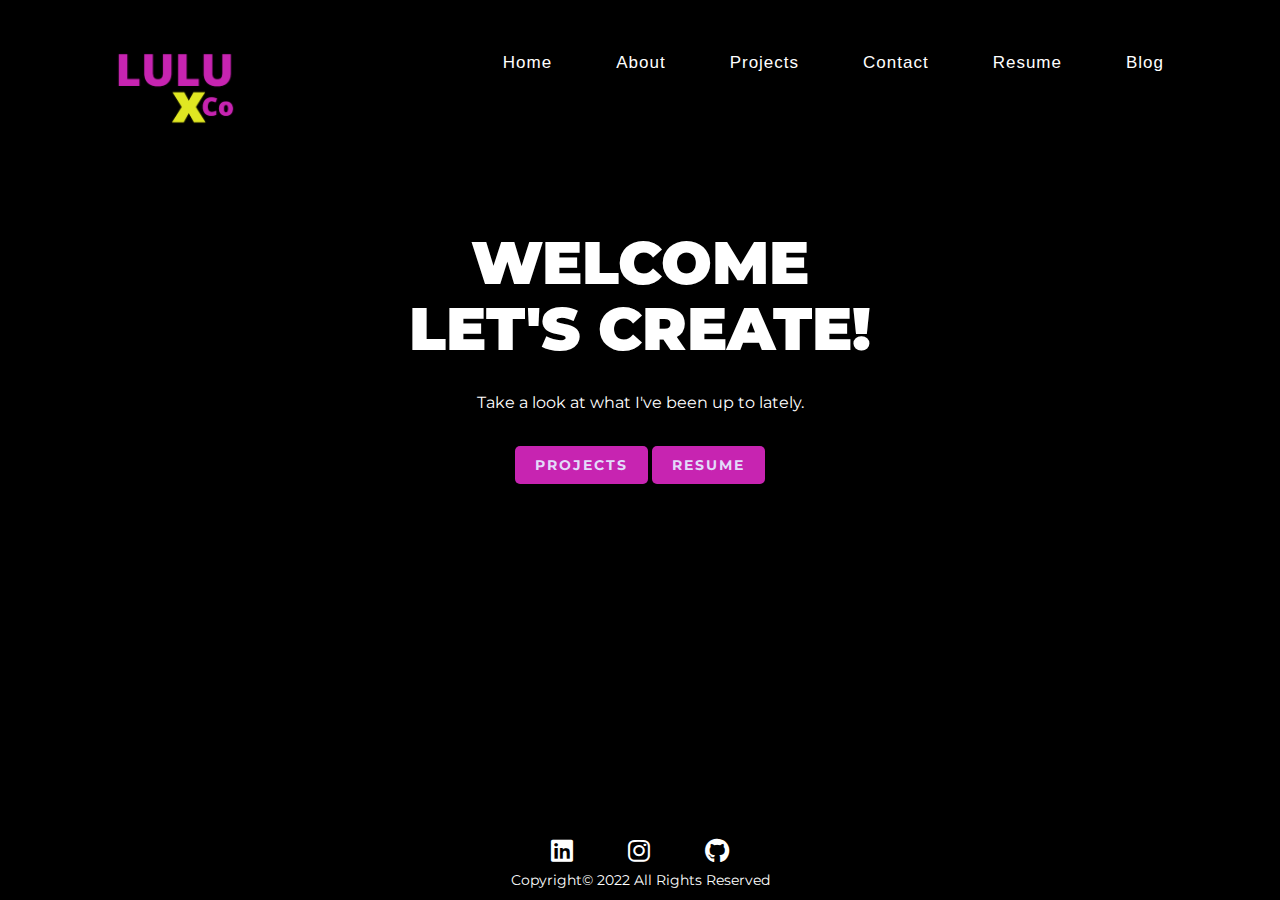
<file: index.html>
<!DOCTYPE html>
<html lang="en">
    <head>
        <meta charset="utf-8">
        <meta name="viewport" content="width=device-width,initial-scale=1.0">
        <title>Megan Dunn Portfolio Home</title>

        <!-- Latest compiled Bootstrap CSS -->
        <link rel="stylesheet" 
        href="https://maxcdn.bootstrapcdn.com/bootstrap/3.4.1/css/bootstrap.min.css">

        <!-- My External Stylesheet -->
        <link rel="stylesheet" href="./styles.css">

        <!-- jQuery library -->
        <script src="https://ajax.googleapis.com/ajax/libs/jquery/3.5.1/jquery.min.js"></script>

        <!-- Latest compiled JavaScript -->
        <script src="https://maxcdn.bootstrapcdn.com/bootstrap/3.4.1/js/bootstrap.min.js"></script>

        <!--Latest Compiled Font Awesome-->
        <link rel="stylesheet" href="https://cdnjs.cloudflare.com/ajax/libs/font-awesome/6.0.0/css/all.min.css">

    </head>
    <body>

        <section>
            <input type="checkbox" id="check">
            <header>
                <a href="./index.html"> 
                    <img src="./images/LuLuxCo_Logo.png" class="logo" alt="Megan Dunn Logo">
                </a>
                <div class="navbar">
                    <a href="./index.html">Home</a>
                    <a href="./about.html">About</a>
                    <a href="./projects.html">Projects</a>
                    <a href="./contact.html">Contact</a>
                    <a href="./resume.html">Resume</a>
                    <a href="https://luluxco.wordpress.com/blog/" target="_blank">Blog</a>
                </div>
                <label for="check" class="hamburger">
                    <i class="fas fa-bars menu-btn"></i>
                    <i class="fas fa-times close-btn"></i>
                </label>
            </header>
            <div id="animation"></div>
            
            <div class="content">
                <div class="info">
                    <h2>Welcome<br><span>Let's Create!</span></h2>
                    <p>Take a look at what I've been up to lately.</p>
                    <a href="./projects.html" class="projects-btn">Projects</a>
                    <a href="./resume.html" class="resume" alt="Megan Dunn Resume">Resume</a>
                </div>
            </div>
             
        </section> 
        <footer>
        <!-- Social media and contact links. Add or remove any networks. -->
            <div class="social-icons"> 
                    <a href="https://www.linkedin.com/in/dunnmegan/" target="_blank"><i class="fab fa-linkedin"></i></a>
                    <a href="https://www.instagram.com/" target="_blank"><i class="fab fa-instagram"></i></a>
                    <a href="https://github.com/MeganVDunn" target="_blank"><i class="fa-brands fa-github"></i></a>
                </div>
              <ul class="contact-list">
                <li>Copyright&copy; 2022 All Rights Reserved</li>
              </ul>
        </footer> 
    </body>
   
</html>
</file>
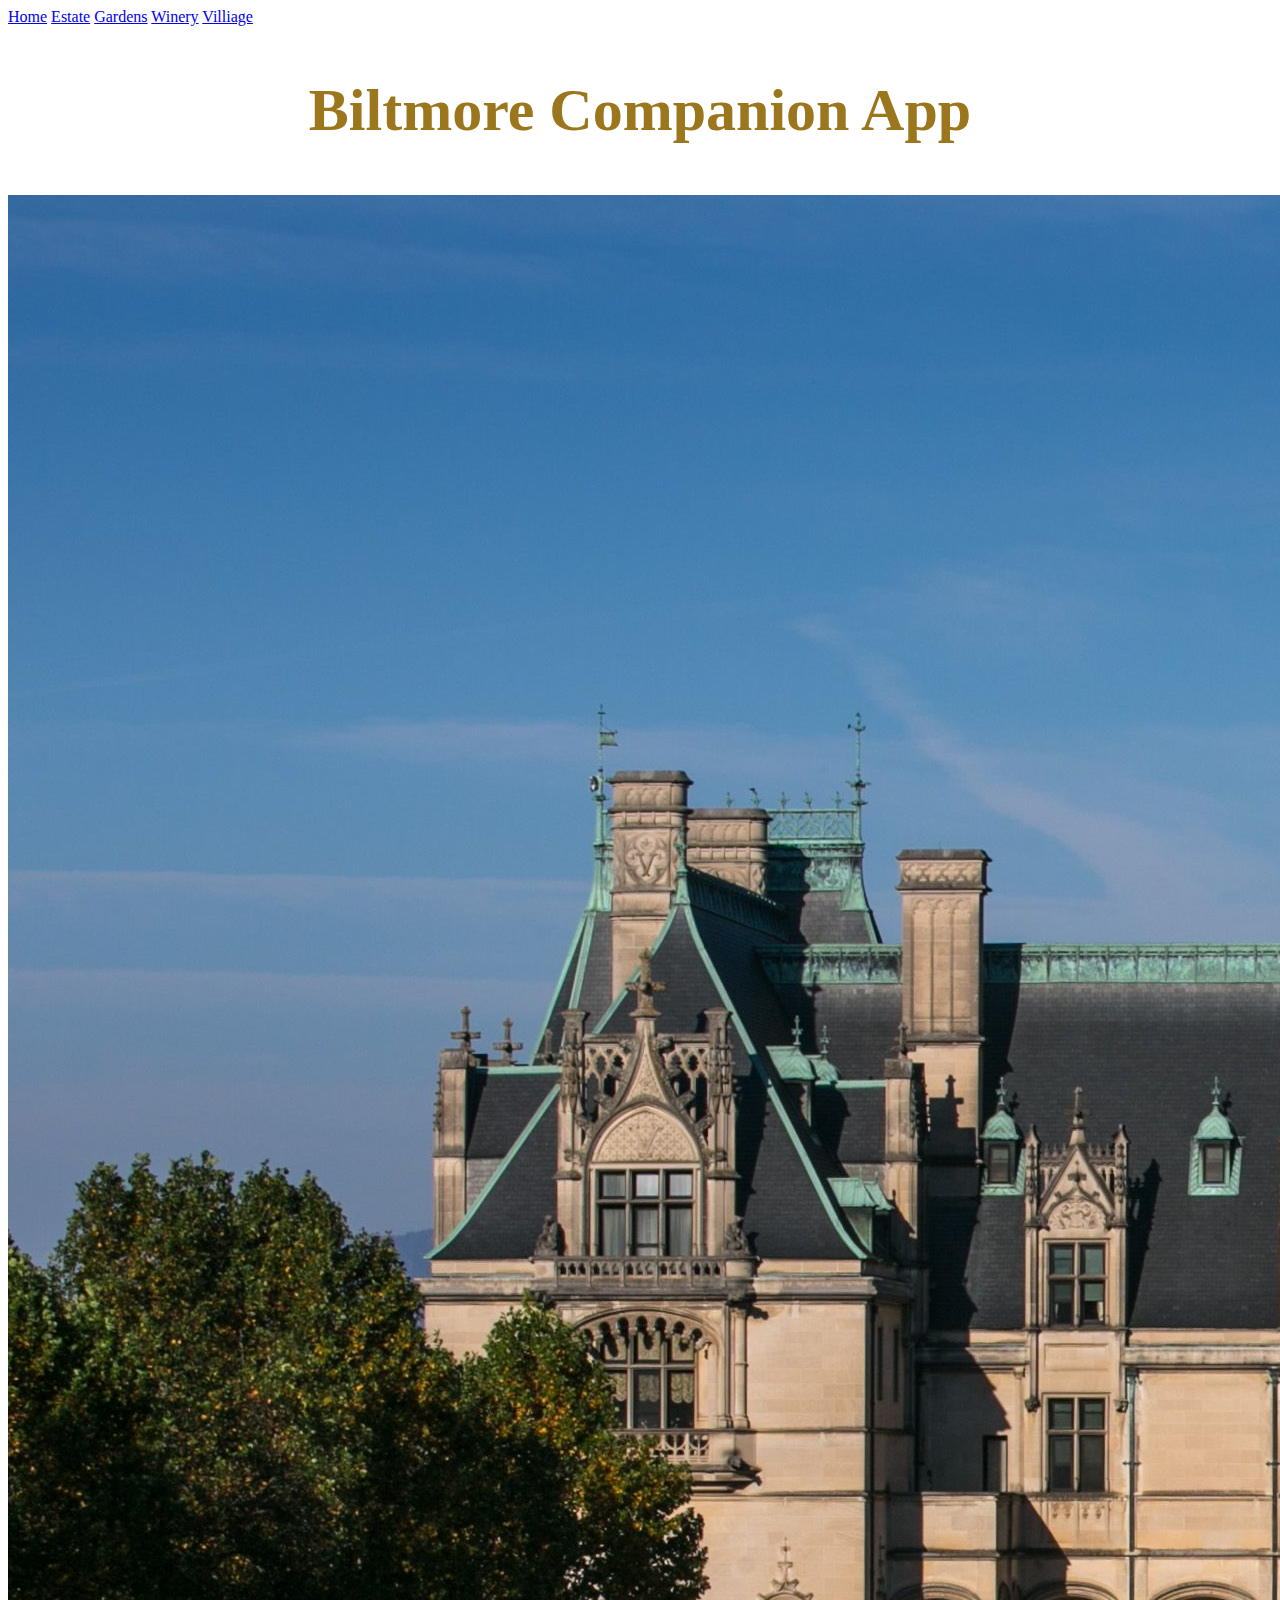
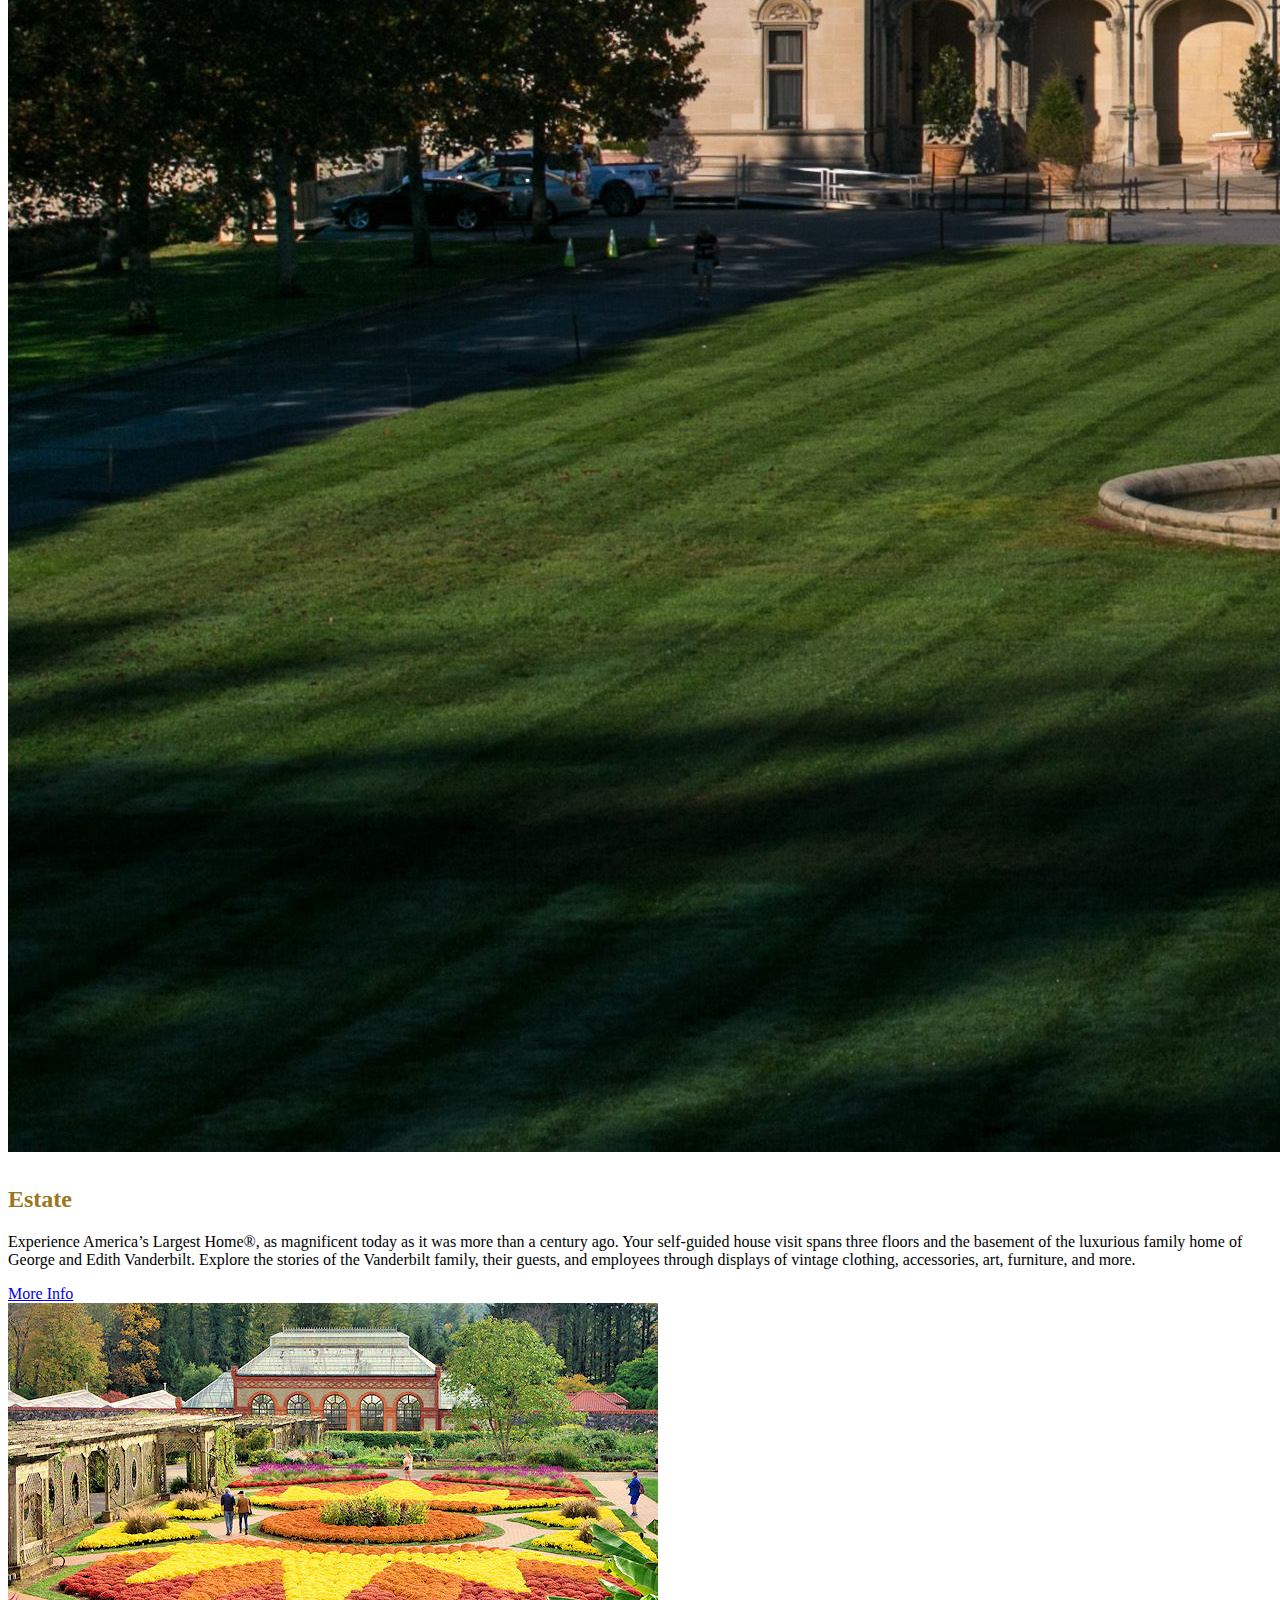
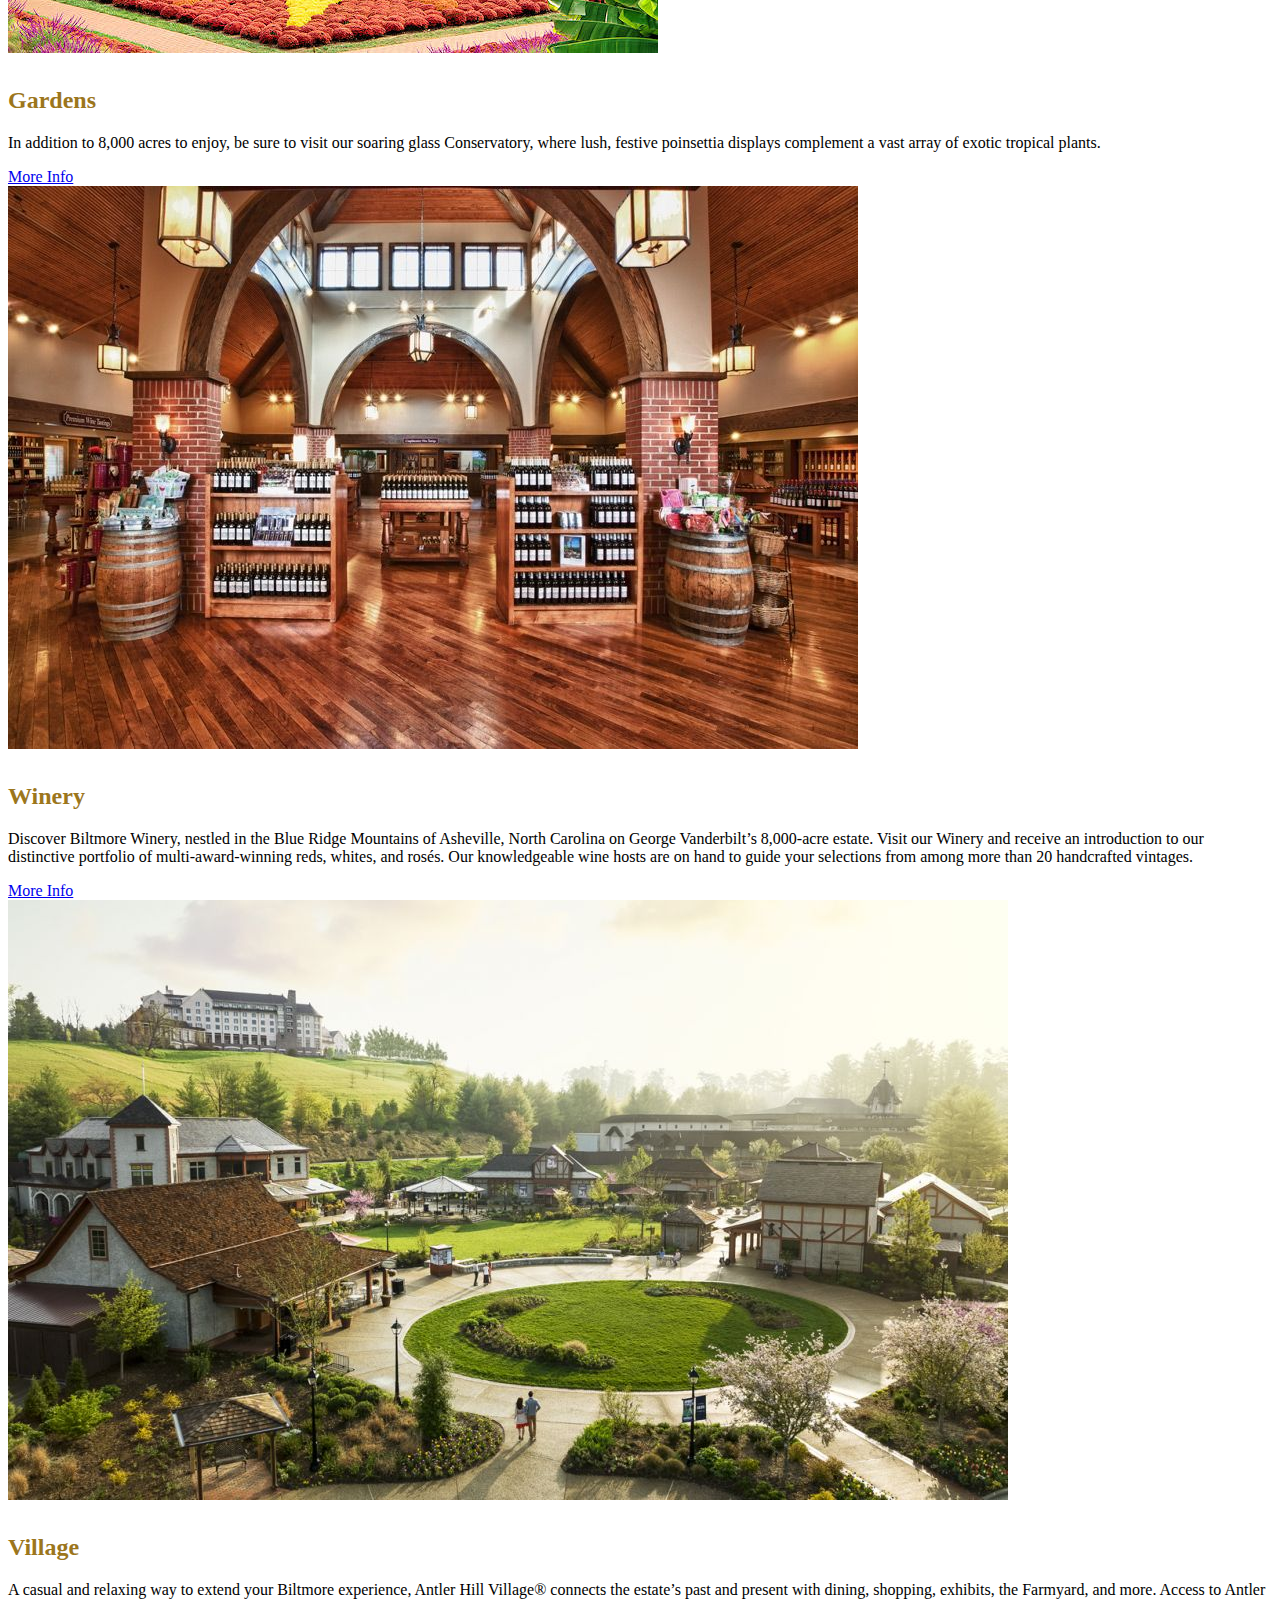
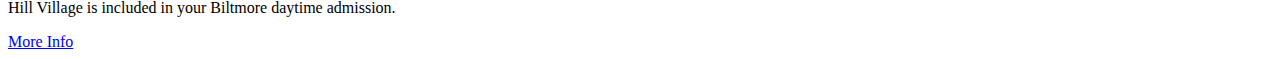
<file: Companion App/index.html>
<!DOCTYPE html>
<html lang="en">
<head>
    <meta charset="UTF-8">
    <meta http-equiv="X-UA-Compatible" content="IE=edge">
    <meta name="viewport" content="width=device-width, initial-scale=1.0">
    <title>Biltmore Companion Home</title>

    <link href="https://cdn.jsdelivr.net/npm/bootstrap@5.1.3/dist/css/bootstrap.min.css" rel="stylesheet" integrity="sha384-1BmE4kWBq78iYhFldvKuhfTAU6auU8tT94WrHftjDbrCEXSU1oBoqyl2QvZ6jIW3" crossorigin="anonymous">
    <link href="styles.css" rel="stylesheet" type="text/css" media="all">
</head>
<body>
    <div class="container">
        <nav class="nav nav-tabs">
            <a class="nav-link" href="./index.html">Home</a>
            <a class="nav-link" href="#estate">Estate</a>
            <a class="nav-link" href="#gardens">Gardens</a>
            <a class="nav-link" href="#winery">Winery</a>
            <a class="nav-link" href="#village">Villiage</a>
        </nav>
        <h1 class="display-1">Biltmore Companion App</h1>
    </div>
    <div class="container">
      
        
          <div class="card" class="img-fluid">
            <img
              src="./images/theBiltmoreEstate.jpeg"
              class="card-img-top"
              alt="Biltmore House"
            />
              <div class="card-body">
                <h2 id="estate" class="card-title">Estate</h2> 
                <p class="card-text">
                  Experience America’s Largest Home®, as magnificent today as it was more than a century ago. 
                  Your self-guided house visit spans three floors and the basement of the luxurious family home of George and Edith Vanderbilt. 
                  Explore the stories of the Vanderbilt family, their guests, and employees 
                  through displays of vintage clothing, accessories, art, furniture, and more.
                </p>
                <a href="./estate.html" class="btn btn-primary">More Info</a>
              </div>
          
        
    </div>
      
        <div class="card" class="img-fluid">
          <img
            src="./images/biltmoreFallGardens.jpeg"
            class="card-img-top"
            alt="Biltmore Gardens"
          />
            <div class="card-body">
              <h2 id="gardens" class="card-title">Gardens</h2>
              <p class="card-text">
                In addition to 8,000 acres to enjoy, be sure to visit our soaring glass Conservatory, where lush, festive poinsettia 
                displays complement a vast array of exotic tropical plants.
              </p>
              <a href="./gardens.html" class="btn btn-primary">More Info</a>
            </div>
          </div>
        
      
        <div class="card" class="img-fluid">
          <img
            src="./images/biltmoreWinery.jpeg"
            class="card-img-top"
            alt="Biltmore Winery"
          />
            <div class="card-body">
              <h2 id="winery" class="card-title">Winery</h2>
              <p class="card-text">
                Discover Biltmore Winery, nestled in the Blue Ridge Mountains of Asheville, North Carolina on George Vanderbilt’s 8,000-acre estate.
                Visit our Winery and receive an introduction to our distinctive portfolio of multi-award-winning reds, whites, and rosés. Our knowledgeable wine hosts are on hand to guide your selections from among more than 20 handcrafted vintages.
              </p>
              <a href="./winery.html" class="btn btn-primary">More Info</a>
            </div>
        </div>
      
     
        <div class="card" class="img-fluid">
          <img
            src="./images/antlerHillVilliage.jpeg"
            class="card-img-top"
            alt="Biltmore Villiage"
          />
            <div class="card-body">
              <h2 id="village" class="card-title">Village</h2>
              <p class="card-text">
                A casual and relaxing way to extend your Biltmore experience, Antler Hill Village® connects the estate’s past and present with 
                dining, shopping, exhibits, the Farmyard, and more. Access to Antler Hill Village is included in your Biltmore daytime admission.
              </p>
              <a href="./villiage.html" class="btn btn-primary">More Info</a>
            </div>
          </div>
        </div>
      
</body>
</html>
</file>
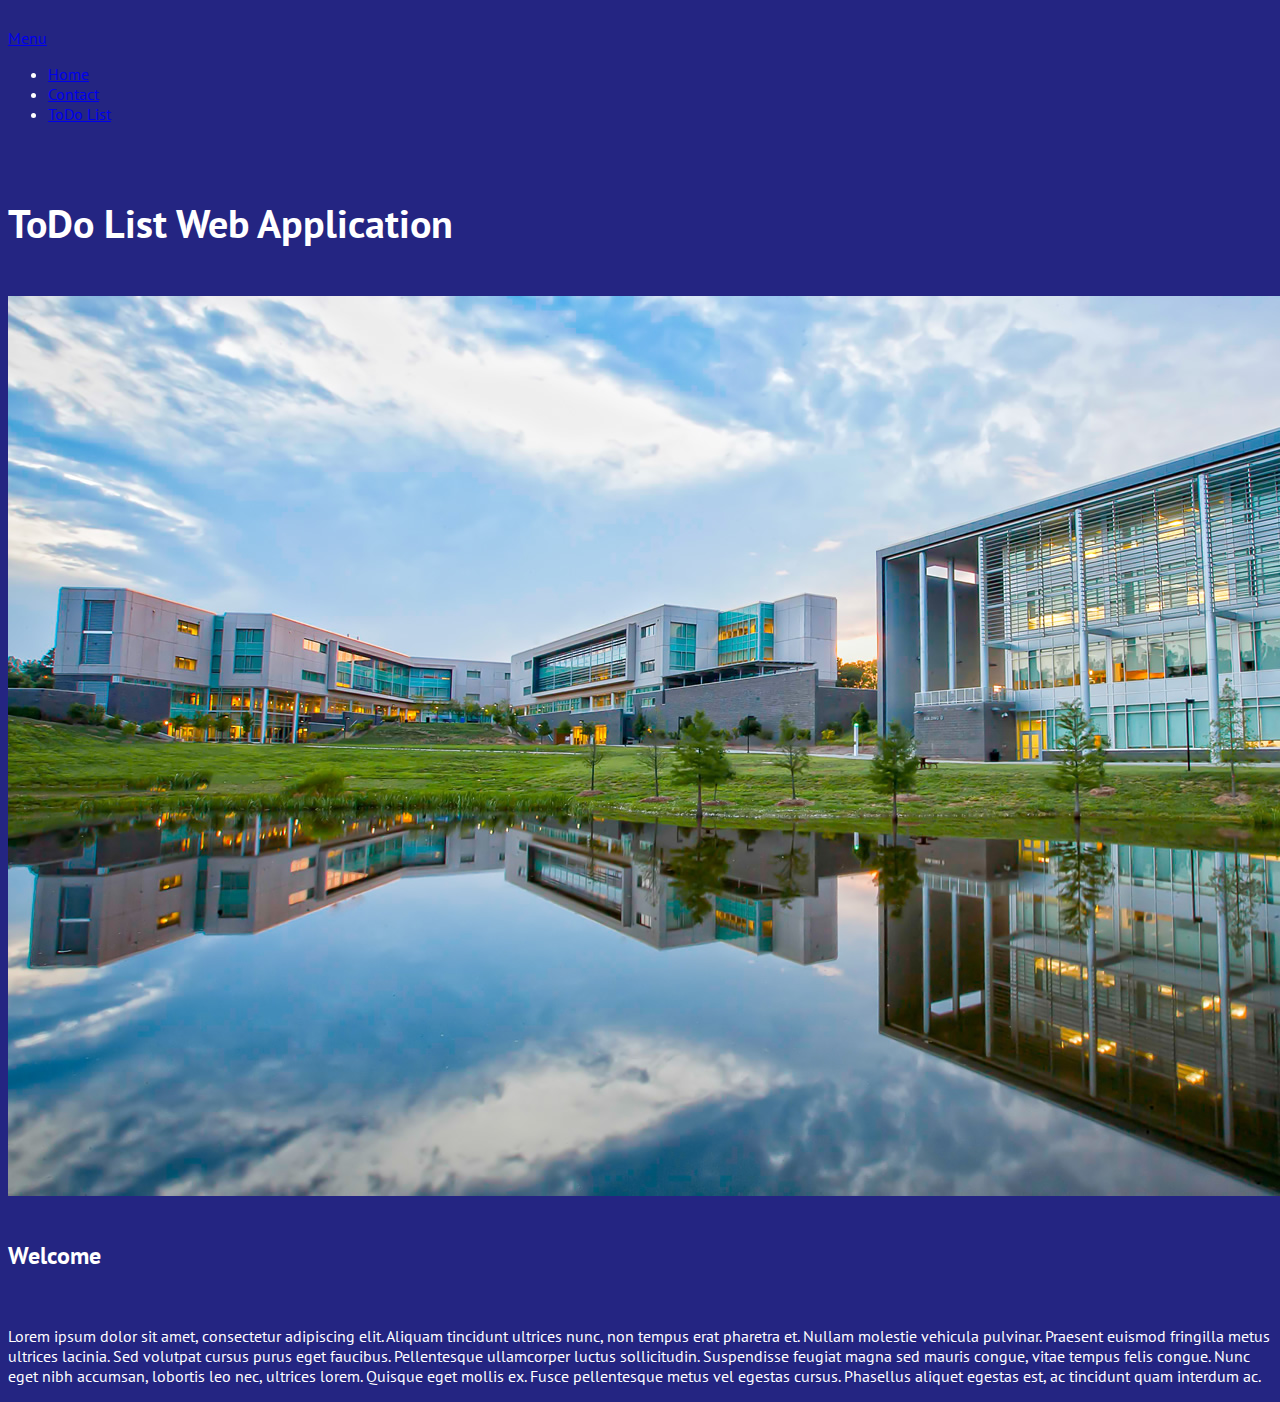
<file: ToDoList App/index.html>
<!DOCTYPE html>
<html lang="en">
<head>
    <meta charset="UTF-8">
    <meta http-equiv="X-UA-Compatible" content="IE=edge">
    <meta name="viewport" content="width=device-width, initial-scale=1.0">
    <title>Document</title>

    <link href="https://cdn.jsdelivr.net/npm/bootstrap@5.1.3/dist/css/bootstrap.min.css" rel="stylesheet" integrity="sha384-1BmE4kWBq78iYhFldvKuhfTAU6auU8tT94WrHftjDbrCEXSU1oBoqyl2QvZ6jIW3" crossorigin="anonymous">

    <link rel="stylesheet" href="./main.css">
    
    <link rel="preconnect" href="https://fonts.googleapis.com">
    <link rel="preconnect" href="https://fonts.gstatic.com" crossorigin>
    <link href="https://fonts.googleapis.com/css2?family=PT+Sans:ital,wght@0,400;0,700;1,400;1,700&display=swap" rel="stylesheet">
</head>
<body>

    <div class="container">
      <div id="dropdown" class="dropdown"><br>
        <a class="btn btn-warning dropdown-toggle" href="#" role="button" id="dropdownMenuLink" data-bs-toggle="dropdown" aria-expanded="false">
          Menu
        </a>
        <ul class="dropdown-menu" aria-labelledby="dropdownMenuLink">
          <li><a class="dropdown-item" href="./index.html">Home</a></li>
          <li><a class="dropdown-item" href="./contact.html">Contact</a></li>
          <li><a class="dropdown-item" href="./todolistapp.html">ToDo List</a></li>
        </ul>
      </div>
    </div>
    
    <div class="container text-center">
      <h1>ToDo List Web Application</h1><br>
    </div>
    <div class="container">
      <div class="text-center">
        <img src="./images/NorthernWake.jpeg" class="img-fluid" alt="wake tech northern campus">
      </div>
    </div>
      
    <div class="container">
      <br><h2>Welcome</h2><br>
      <p>Lorem ipsum dolor sit amet, consectetur adipiscing elit. Aliquam tincidunt ultrices nunc, non tempus erat pharetra et. Nullam molestie vehicula pulvinar. Praesent euismod fringilla metus ultrices lacinia. Sed volutpat cursus purus eget faucibus. Pellentesque ullamcorper luctus sollicitudin. Suspendisse feugiat magna sed mauris congue, vitae tempus felis congue. Nunc eget nibh accumsan, lobortis leo nec, ultrices lorem. Quisque eget mollis ex. Fusce pellentesque metus vel egestas cursus. Phasellus aliquet egestas est, ac tincidunt quam interdum ac.</p>
    </div>
    
  <script src="https://cdn.jsdelivr.net/npm/@popperjs/core@2.10.2/dist/umd/popper.min.js" integrity="sha384-7+zCNj/IqJ95wo16oMtfsKbZ9ccEh31eOz1HGyDuCQ6wgnyJNSYdrPa03rtR1zdB" crossorigin="anonymous"></script>
  <script src="https://cdn.jsdelivr.net/npm/bootstrap@5.1.3/dist/js/bootstrap.min.js" integrity="sha384-QJHtvGhmr9XOIpI6YVutG+2QOK9T+ZnN4kzFN1RtK3zEFEIsxhlmWl5/YESvpZ13" crossorigin="anonymous"></script>
</body>
</html>
</file>
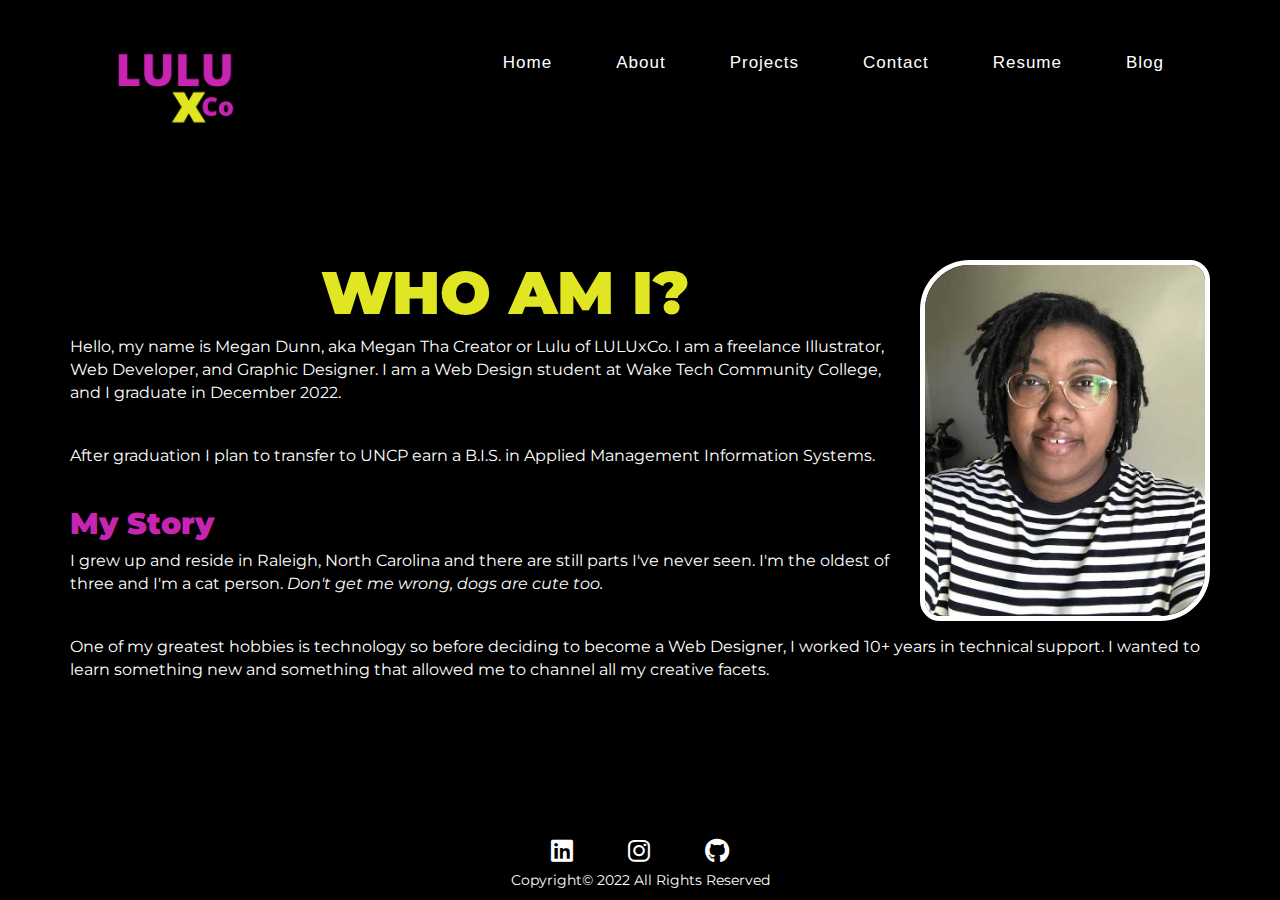
<file: about.html>
<!DOCTYPE html>
<html lang="en">
    <head>
        <meta charset="utf-8">
        <meta name="viewport" content="width=device-width,initial-scale=1.0">
        <title>About Megan Dunn</title>

        <!-- Latest compiled Bootstrap CSS -->
        <link rel="stylesheet" 
        href="https://maxcdn.bootstrapcdn.com/bootstrap/3.4.1/css/bootstrap.min.css">

        <!-- My External Stylesheet -->
        <link rel="stylesheet" href="./styles.css">

        <!-- jQuery library -->
        <script src="https://ajax.googleapis.com/ajax/libs/jquery/3.5.1/jquery.min.js"></script>

        <!-- Latest compiled JavaScript -->
        <script src="https://maxcdn.bootstrapcdn.com/bootstrap/3.4.1/js/bootstrap.min.js"></script>

        <!--Latest Compiled Font Awesome-->
        <link rel="stylesheet" href="https://cdnjs.cloudflare.com/ajax/libs/font-awesome/6.0.0/css/all.min.css">
        
    </head>
    <body>

        <section>
            <input type="checkbox" id="check">
            <header>
                <a href="./index.html">  
                    <img src="images/LuLuxCo_Logo.png" class="logo" alt="Megan Dunn Logo">
                </a>
                <div class="navbar">
                    <a href="./index.html">Home</a>
                    <a href="./about.html">About</a>
                    <a href="./projects.html">Projects</a>
                    <a href="./contact.html">Contact</a>
                    <a href="./resume.html">Resume</a>
                    <a href="https://luluxco.wordpress.com/blog/" target="_blank">Blog</a>
                </div>
                <label for="check" class="check">
                    <i class="fas fa-bars menu-btn"></i>
                    <i class="fas fa-times close-btn"></i>
                </label>
            </header>
            
            <div class="content-left">
                <div class="info">
                    <img id="profile" src="./images/megan2022.jpg" alt="Photo of Megan Dunn" align="right" width="290" height="361">
                    <h2>Who Am I?</h2>
                    <p>Hello, my name is Megan Dunn, aka Megan Tha Creator or Lulu of LULUxCo. I am a freelance Illustrator, Web Developer, and Graphic Designer. I am a Web Design student at Wake Tech Community College, and I graduate in December 2022. </p>
                    <p>After graduation I plan to transfer to UNCP earn a B.I.S. in Applied Management Information Systems. </p>
                    <h1>My Story</h1>
                    <p>I grew up and reside in Raleigh, North Carolina and there are still parts I've never seen. I'm the oldest of three and I'm a cat person. <i>Don't get me wrong, dogs are cute too. </i> </p>
                    <p>One of my greatest hobbies is technology so before deciding to become a Web Designer, I worked 10+ years in technical support. I wanted to learn something new and something that allowed me to channel all my creative facets.</p>
                </div>
            </div>
            
        </section>
        <footer>
        <!-- Social media and contact links. Add or remove any networks. -->
            <div class="social-icons"> 
                    <a href="https://www.linkedin.com/in/dunnmegan/" target="_blank"><i class="fab fa-linkedin"></i></a>
                    <a href="https://www.instagram.com/meganthacreator/" target="_blank" ><i class="fab fa-instagram"></i></a>
                    <a href="https://github.com/MeganVDunn" target="_blank"><i class="fa-brands fa-github"></i></a>
                </div>
              <ul class="contact-list">
                <li>Copyright&copy; 2022 All Rights Reserved</li>
              </ul>
        </footer> 
    </body>
    
</html>
</file>
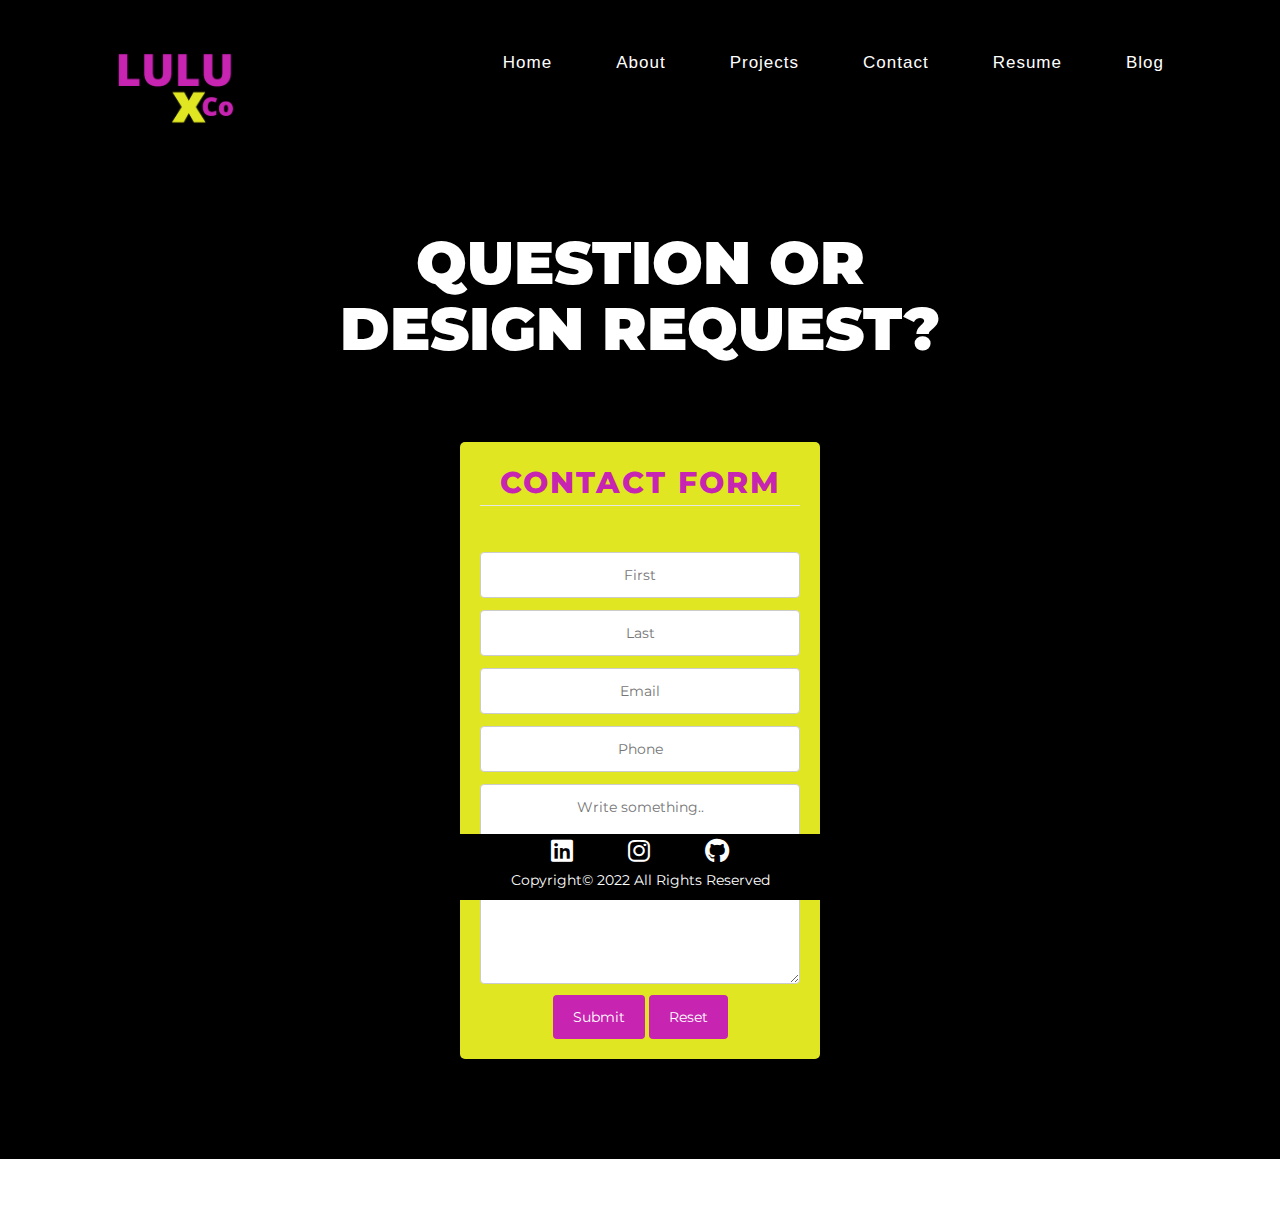
<file: contact.html>
<!DOCTYPE html>
<html lang="en">
    <head>
        <meta charset="utf-8">
        <meta name="viewport" content="width=device-width,initial-scale=1.0">
        <title>Contact Megan Dunn</title>

        <!-- Latest compiled Bootstrap CSS -->
        <link rel="stylesheet" 
        href="https://maxcdn.bootstrapcdn.com/bootstrap/3.4.1/css/bootstrap.min.css">

        <!-- My External Stylesheet -->
        <link rel="stylesheet" href="./styles.css">

        <!-- jQuery library -->
        <script src="https://ajax.googleapis.com/ajax/libs/jquery/3.5.1/jquery.min.js"></script>

        <!-- Latest compiled JavaScript -->
        <script src="https://maxcdn.bootstrapcdn.com/bootstrap/3.4.1/js/bootstrap.min.js"></script>

        <!--Latest Compiled Font Awesome-->
        <link rel="stylesheet" href="https://cdnjs.cloudflare.com/ajax/libs/font-awesome/6.0.0/css/all.min.css">

    </head>
    <body>

        <section>
            <input type="checkbox" id="check">
            <header>
                <a href="./index.html">  
                    <img src="./images/LuLuxCo_Logo.png" class="logo" alt="Megan Dunn Logo">
                </a>
                <div class="navbar">
                    <a href="./index.html">Home</a>
                    <a href="./about.html">About</a>
                    <a href="./projects.html">Projects</a>
                    <a href="./contact.html">Contact</a>
                    <a href="./resume.html">Resume</a>
                    <a href="https://luluxco.wordpress.com/blog/" target="_blank">Blog</a>
                </div>
                <label for="check" class="check">
                    <i class="fas fa-bars menu-btn"></i>
                    <i class="fas fa-times close-btn"></i>
                </label>
            </header>

            <div class="content">
                <div class="info">
                    
                    <h2>Question or <br><span>Design Request?</span></h2>
                        <div class="formBox">

                        <!-- Signup Form-->
                            <form class="signupform">

                                <fieldset>
                                    <legend>Contact Form</legend>

                                    <label for="fname">First Name:</label><br>
                                    <input type="text" id="fname" name="fname" placeholder="First" required>
                        
                                    <label for="lname">Last Name:</label><br>
                                    <input type="text" id="lname" name="lname" placeholder="Last" required>
                        
                                    <label for="email">Email:</label><br>
                                    <input type="text" id="email" name="email" placeholder="Email" required>

                                    <label for="phone">Phone:</label><br>
                                    <input type="text" id="phone" name="phone" placeholder="Phone" required>
                                </fieldset> 

                                <fieldset>
                                    <label for="subject">How can I help?</label>
                                    <textarea id="subject" name="subject" placeholder="Write something.." style="height:200px"></textarea>
                                </fieldset>

                                <!-- Submit and Reset Buttons -->
                                <input type="submit" id="submit" value="Submit" class="btn">
                                <input type="reset" id="reset" value="Reset" class="btn">

                            </form>
                        </div>
                </div>
            </div>
        
        </section>    
        <footer>
        <!-- Social media and contact links. Add or remove any networks. -->
            <div class="social-icons"> 
                    <a href="https://www.linkedin.com/in/dunnmegan/" target="_blank"><i class="fab fa-linkedin"></i></a>
                    <a href="https://www.instagram.com/" target="_blank"><i class="fab fa-instagram"></i></a>
                    <a href="https://github.com/MeganVDunn" target="_blank"><i class="fa-brands fa-github"></i></a>
                </div>
              <ul class="contact-list">
                <li>Copyright&copy; 2022 All Rights Reserved</li>
              </ul>
        </footer>   
    
    </body>
  
</html>
</file>
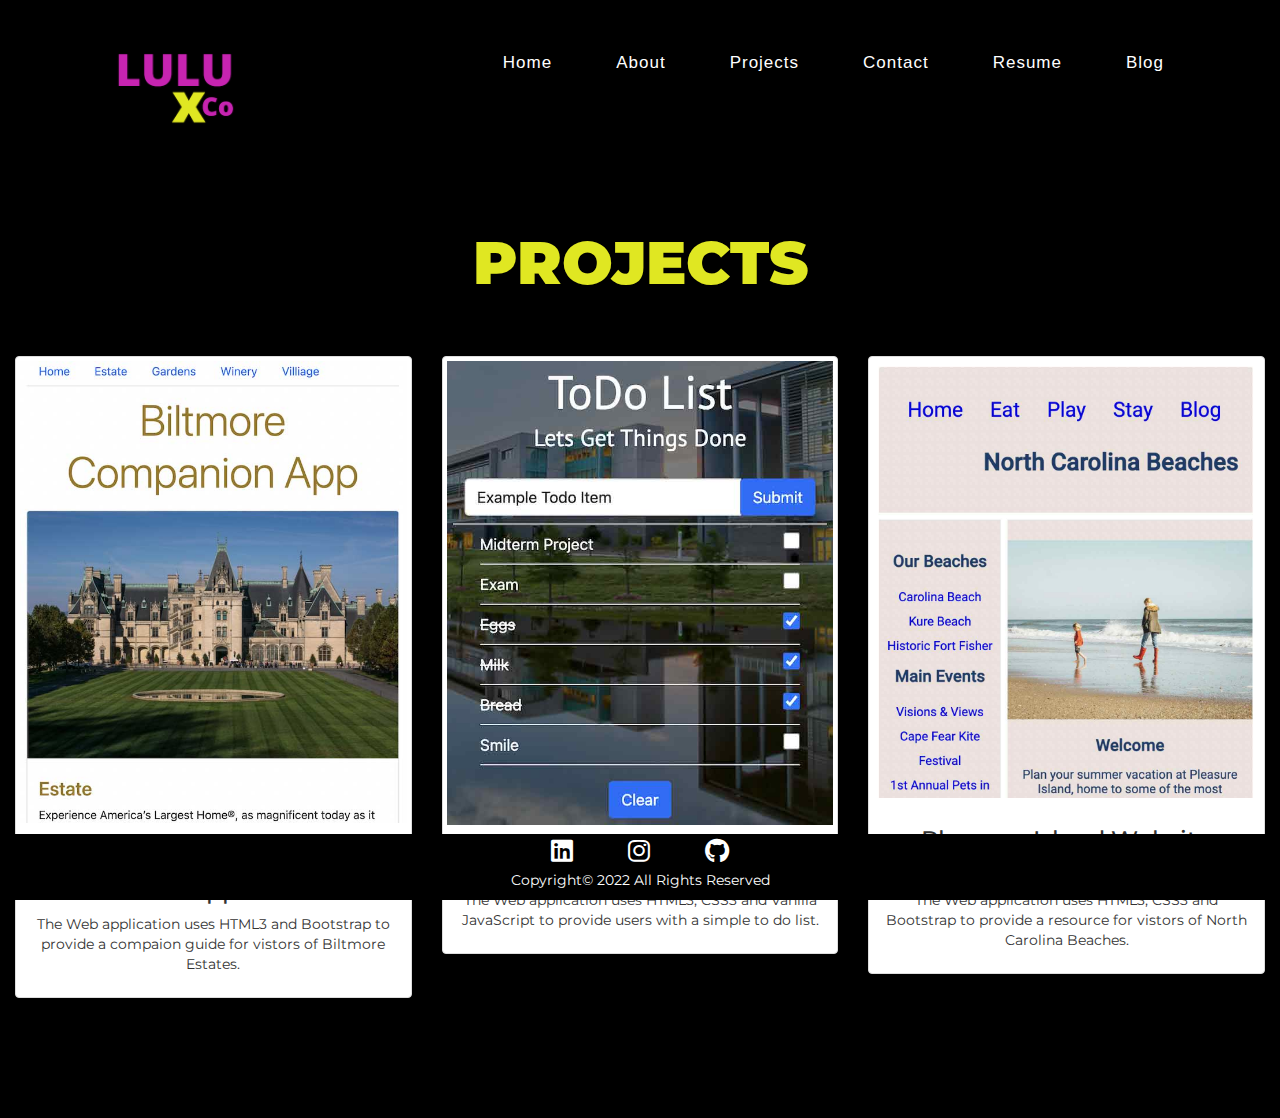
<file: projects.html>
<!DOCTYPE html>
<html lang="en">
    <head>
        <meta charset="utf-8">
        <meta name="viewport" content="width=device-width,initial-scale=1.0">
        <title>Megan Dunn Projects</title>

        <!-- Latest compiled Bootstrap CSS -->
        <link rel="stylesheet" 
        href="https://maxcdn.bootstrapcdn.com/bootstrap/3.4.1/css/bootstrap.min.css">

        <!-- My External Stylesheet -->
        <link rel="stylesheet" href="./styles.css">

        <!-- jQuery library -->
        <script src="https://ajax.googleapis.com/ajax/libs/jquery/3.5.1/jquery.min.js"></script>

        <!-- Latest compiled JavaScript -->
        <script src="https://maxcdn.bootstrapcdn.com/bootstrap/3.4.1/js/bootstrap.min.js"></script>

        <!--Latest Compiled Font Awesome-->
        <link rel="stylesheet" href="https://cdnjs.cloudflare.com/ajax/libs/font-awesome/6.0.0/css/all.min.css">
        
    </head>
    <body>

        <section>
            <!--Checkbox for Hamburger Menu-->
            <input type="checkbox" id="check">

            <!--Logo & Navigation Bar-->
            <header>
                <a href="./index.html">  
                    <img src="./images/LuLuxCo_Logo.png" class="logo" alt="Megan Dunn Logo">
                </a>

                <div class="navbar">
                    <a href="./index.html">Home</a>
                    <a href="./about.html">About</a>
                    <a href="./projects.html">Projects</a>
                    <a href="./contact.html">Contact</a>
                    <a href="./resume.html">Resume</a>
                    <a href="https://luluxco.wordpress.com/blog/" target="_blank">Blog</a>
                </div>

                <!--Hamburger Menu from Font-Awesome-->
                <label for="check" class="check">
                    <i class="fas fa-bars menu-btn"></i>
                    <i class="fas fa-times close-btn"></i>
                </label>
                
            </header>
            <div class="content">
                <div class="project">
                    <h2 id="green">Projects</h2>
                </div>
            </div>
            <!---Project Items-->
            <div class="project-container">
                <div class="col-md-4">
                 <div class="thumbnail">
                   <a href="https://wcet.waketech.edu/mvdunn/WEB287/lesson13/index.html" target="_blank">
                    <img src="images/BiltmoreCompanion.jpg"  alt="Biltmore Estate Companion App" style="width:100%">
                   </a>
                    <div class="caption">
                        <h3><p class="card-title">Biltmore Companion Web App</p></h3>
                        <p class="card-text">The Web application uses HTML3 and Bootstrap to provide a compaion guide for vistors of Biltmore Estates.</p>
                    </div>
                 </div>
                </div>
                <div class="col-md-4">
                    <div class="thumbnail">
                        <a href="https://wcet.waketech.edu/mvdunn/WEB287/finalProject/" target="_blank">
                          <img src="images/ToDoList.jpg" alt="Picture of ToDo List Web App" style="width:100%"> 
                      </a>
                        <div class="caption">
                            <h3><p class="card-title">ToDo List Web App</p></h3>
                            <p class="card-text">The Web application uses HTML3, CSS3 and Vanilla JavaScript to provide users with a simple to do list.</p>
                        </div>
                    </div>
                   </div>
               <div class="col-md-4">
                <div class="thumbnail">
                 <a href="https://wcet.waketech.edu/mvdunn/WEB287/Lesson9/" target="_blank">
                   <img src="images/PleasureIsland.jpg" alt="Web Article Front Page" style="width:100%">
                 </a>
                    <div class="caption">
                        <h3><p class="card-title">Pleasure Island Website Redesign</p></h3>
                        <p class="card-text">The Web application uses HTML3, CSS3 and Bootstrap to provide a resource for vistors of North Carolina Beaches.</p>
                    </div>
                </div>
               </div>
           </div>
             
        </section>
        <footer>
    <!-- Social media and contact links. Add or remove any networks. -->
        <div class="social-icons"> 
                <a href="https://www.linkedin.com/in/dunnmegan/" target="_blank"><i class="fab fa-linkedin"></i></a>
                <a href="https://www.instagram.com/" target="_blank" ><i class="fab fa-instagram"></i></a>
                <a href="https://github.com/MeganVDunn" target="_blank"><i class="fa-brands fa-github"></i></a>
            </div>
          <ul class="contact-list">
            <li>Copyright&copy; 2022 All Rights Reserved</li>
          </ul>
    </footer> 
    </body>
    
</html>
</file>
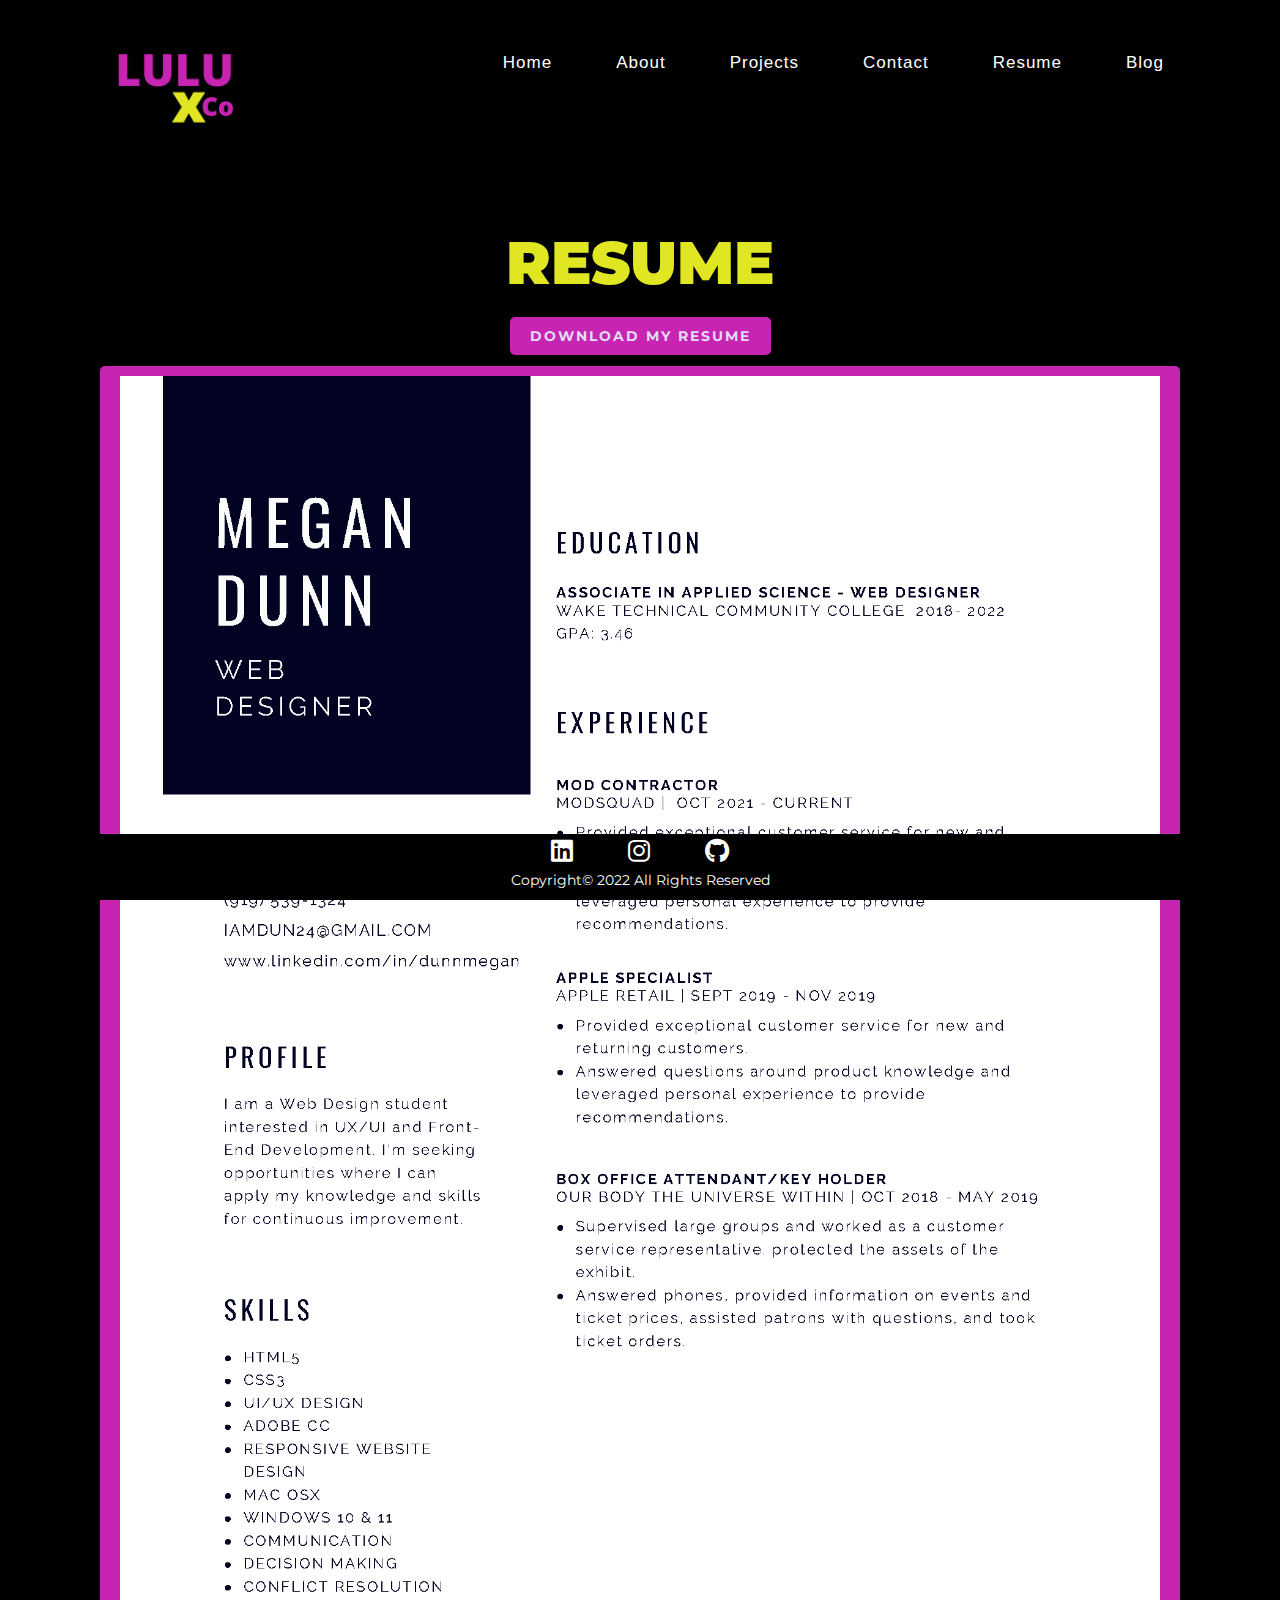
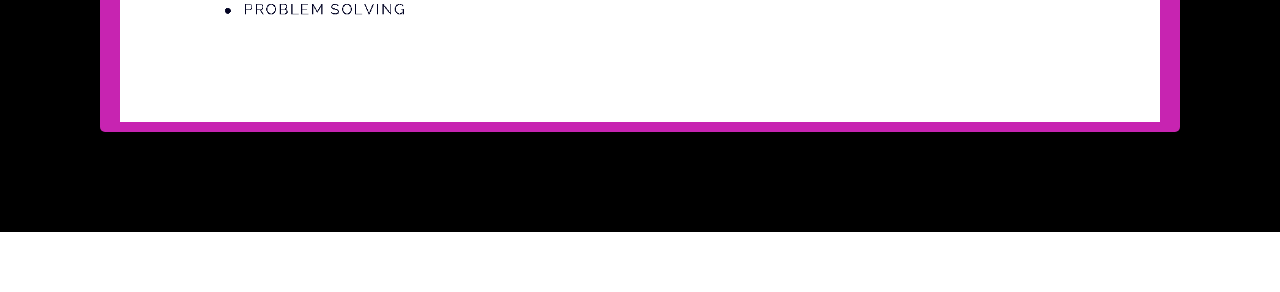
<file: resume.html>
<!DOCTYPE html>
<html lang="en">
    <title>Resume Megan Dunn</title>

    <!-- Latest compiled Bootstrap CSS -->
    <link rel="stylesheet" 
    href="https://maxcdn.bootstrapcdn.com/bootstrap/3.4.1/css/bootstrap.min.css">

    <!-- My External Stylesheet -->
    <link rel="stylesheet" href="./styles.css">

    <!-- jQuery library -->
    <script src="https://ajax.googleapis.com/ajax/libs/jquery/3.5.1/jquery.min.js"></script>

    <!-- Latest compiled JavaScript -->
    <script src="https://maxcdn.bootstrapcdn.com/bootstrap/3.4.1/js/bootstrap.min.js"></script>

    <!--Latest Compiled Font Awesome-->
    <link rel="stylesheet" href="https://cdnjs.cloudflare.com/ajax/libs/font-awesome/6.0.0/css/all.min.css">
    
<body>

    <section>
        <input type="checkbox" id="check">
        <header>
            <a href="./index.html">  
                <img src="./images/LuLuxCo_Logo.png" class="logo" alt="Megan Dunn Logo">
            </a>
            <div class="navbar">
                    <a href="./index.html">Home</a>
                    <a href="./about.html">About</a>
                    <a href="./projects.html">Projects</a>
                    <a href="./contact.html">Contact</a>
                    <a href="./resume.html">Resume</a>
                    <a href="https://luluxco.wordpress.com/blog/" target="_blank">Blog</a>
            </div>
            <label for="check" class="check">
                <i class="fas fa-bars menu-btn"></i>
                <i class="fas fa-times close-btn"></i>
            </label>
        </header>
        
        <div class="content">
            <div class="info">
                <h2 id="green">Resume</h2>
                <a href="https://drive.google.com/file/d/1I8Xdpw4LiS4zFpSh6izjvZvTMoUPEJZb/view?usp=sharing" target="_blank" class="resume"class="resume">Download My Resume</a>
                <img src="./images/Dunn_Megan_Resume.png" class="resume" width="100%" height="100%">
            </div>
        </div>

    </section>
    <footer>
        <!-- Social media and contact links. Add or remove any networks. -->
            <div class="social-icons"> 
                    <a href="https://www.linkedin.com/in/dunnmegan/" target="_blank"><i class="fab fa-linkedin"></i></a>
                    <a href="https://www.instagram.com/meganthacreator/" target="_blank" ><i class="fab fa-instagram"></i></a>
                    <a href="https://github.com/MeganVDunn" target="_blank"><i class="fa-brands fa-github"></i></a>
                </div>
              <ul class="contact-list">
                <li>Copyright&copy; 2022 All Rights Reserved</li>
              </ul>
        </footer> 
</body>
</html>
</file>
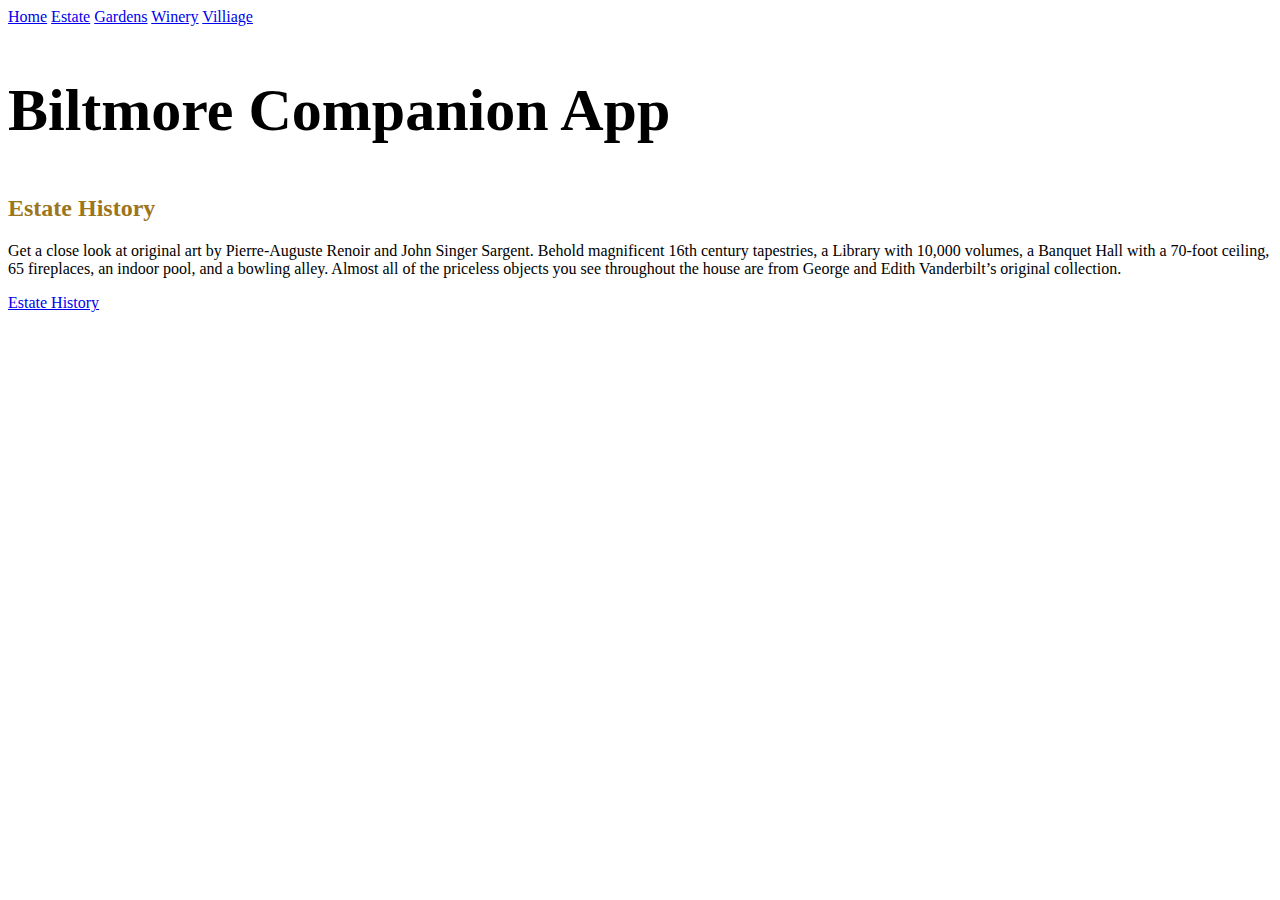
<file: Companion App/estate.html>
<!DOCTYPE html>
<html lang="en">
<head>
    <meta charset="UTF-8">
    <meta http-equiv="X-UA-Compatible" content="IE=edge">
    <meta name="viewport" content="width=device-width, initial-scale=1.0">
    <title>Biltmore Companion Estate</title>

    <link href="https://cdn.jsdelivr.net/npm/bootstrap@5.1.3/dist/css/bootstrap.min.css" rel="stylesheet" integrity="sha384-1BmE4kWBq78iYhFldvKuhfTAU6auU8tT94WrHftjDbrCEXSU1oBoqyl2QvZ6jIW3" crossorigin="anonymous">
    <link href="styles.css" rel="stylesheet" type="text/css" media="all">
</head>
<body>
    <div class="container">
        <nav class="nav nav-tabs">
            <a class="nav-link" href="./index.html">Home</a>
            <a class="nav-link" href="index.html#estate">Estate</a>
            <a class="nav-link" href="index.html#gardens">Gardens</a>
            <a class="nav-link" href="index.html#winery">Winery</a>
            <a class="nav-link" href="index.html#village">Villiage</a>
        </nav>
        <h1>Biltmore Companion App</h1>
    </div>
    <div class="container">
    <h2>Estate History</h2>
    <p>Get a close look at original art by Pierre-Auguste Renoir and John Singer Sargent. 
    Behold magnificent 16th century tapestries, a Library with 10,000 volumes, a Banquet Hall with a 70-foot ceiling, 
    65 fireplaces, an indoor pool, and a bowling alley. Almost all of the priceless objects you see throughout the house are 
    from George and Edith Vanderbilt’s original collection.</p>
    <a href="https://www.biltmore.com/our-story/estate-history/" target="_blank" class="btn btn-primary">Estate History</a>
    </div>
    
</body>
</html>
</file>
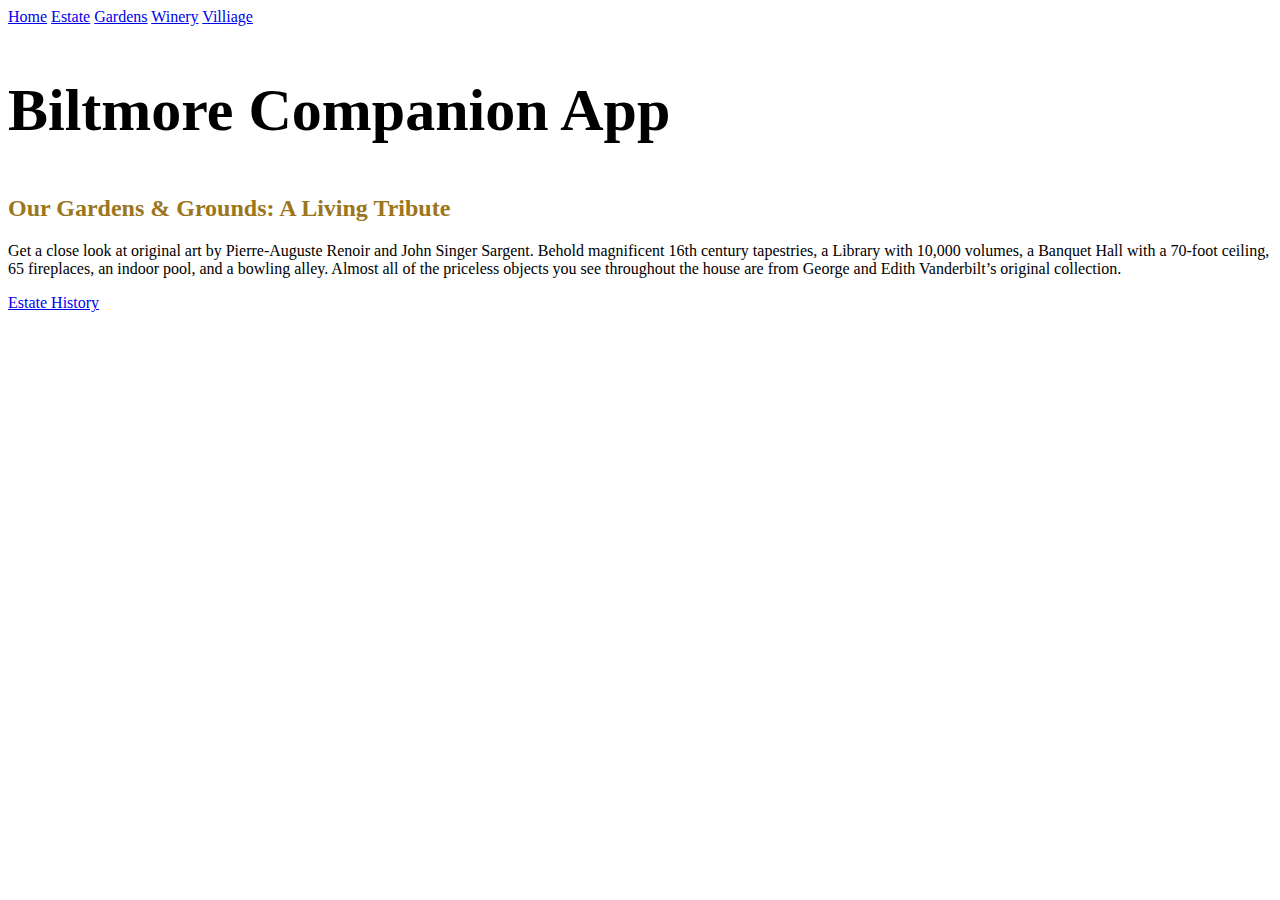
<file: Companion App/gardens.html>
<!DOCTYPE html>
<html lang="en">
<head>
    <meta charset="UTF-8">
    <meta http-equiv="X-UA-Compatible" content="IE=edge">
    <meta name="viewport" content="width=device-width, initial-scale=1.0">
    <title>Biltmore Companion Gardens</title>

    <link href="https://cdn.jsdelivr.net/npm/bootstrap@5.1.3/dist/css/bootstrap.min.css" rel="stylesheet" integrity="sha384-1BmE4kWBq78iYhFldvKuhfTAU6auU8tT94WrHftjDbrCEXSU1oBoqyl2QvZ6jIW3" crossorigin="anonymous">
    <link href="styles.css" rel="stylesheet" type="text/css" media="all">
</head>
<body>
    <div class="container">
        <nav class="nav nav-tabs">
            <a class="nav-link" href="./index.html">Home</a>
            <a class="nav-link" href="index.html#estate">Estate</a>
            <a class="nav-link" href="index.html#gardens">Gardens</a>
            <a class="nav-link" href="index.html#winery">Winery</a>
            <a class="nav-link" href="index.html#village">Villiage</a>
        </nav>
        <h1>Biltmore Companion App</h1>
    </div>
    <div class="container">
        <h2>Our Gardens & Grounds: A Living Tribute</h2>
        <p>Get a close look at original art by Pierre-Auguste Renoir and John Singer Sargent. 
        Behold magnificent 16th century tapestries, a Library with 10,000 volumes, a Banquet Hall with a 70-foot ceiling, 
        65 fireplaces, an indoor pool, and a bowling alley. Almost all of the priceless objects you see throughout the house are 
        from George and Edith Vanderbilt’s original collection.</p>
        <a href="https://www.biltmore.com/visit/biltmore-estate/gardens-grounds/#blooms" target="_blank" class="btn btn-primary">Estate History</a>
        </div>
</body>
</html>
</file>
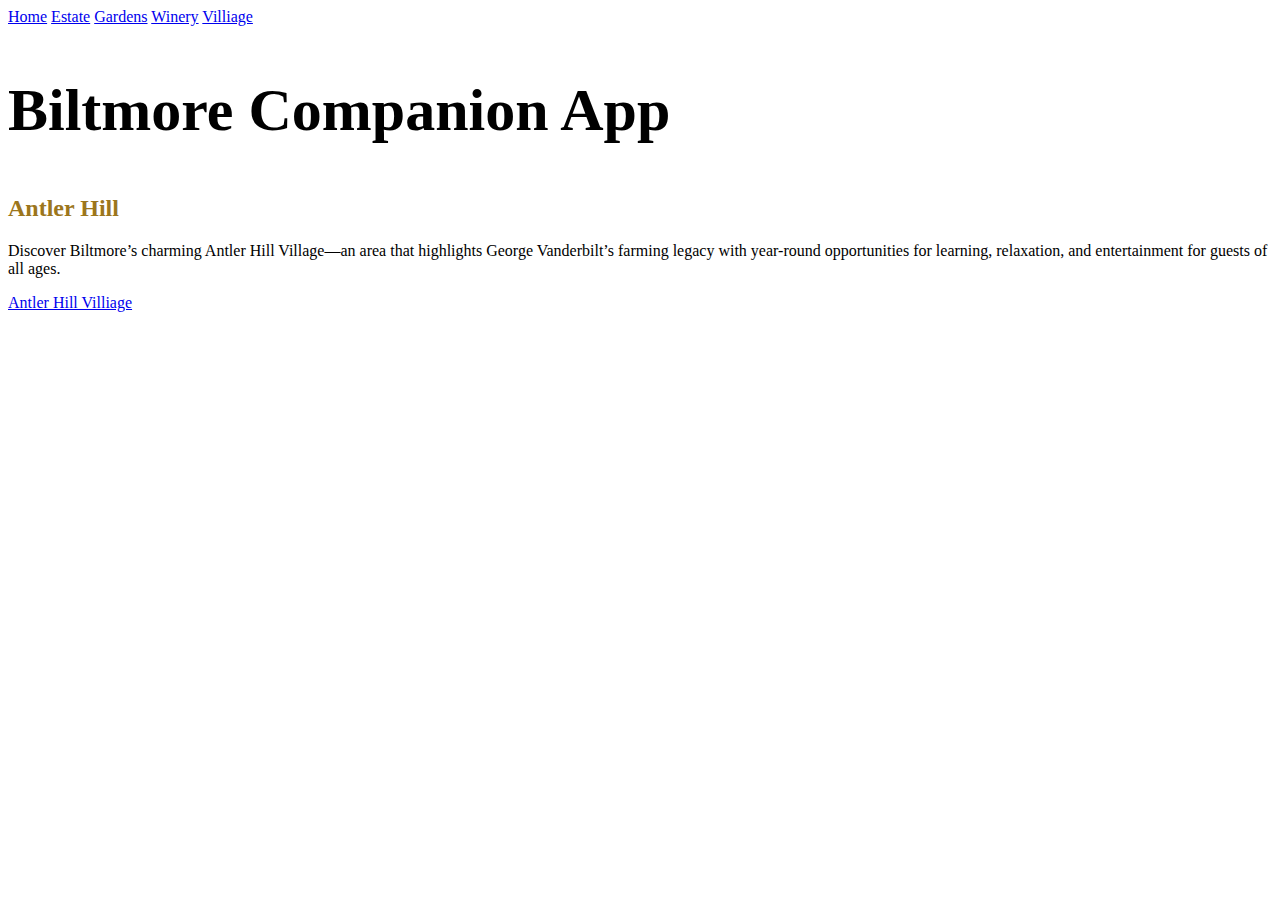
<file: Companion App/villiage.html>
<!DOCTYPE html>
<html lang="en">
<head>
    <meta charset="UTF-8">
    <meta http-equiv="X-UA-Compatible" content="IE=edge">
    <meta name="viewport" content="width=device-width, initial-scale=1.0">
    <title>Biltmore Companion Village</title>

    <link href="https://cdn.jsdelivr.net/npm/bootstrap@5.1.3/dist/css/bootstrap.min.css" rel="stylesheet" integrity="sha384-1BmE4kWBq78iYhFldvKuhfTAU6auU8tT94WrHftjDbrCEXSU1oBoqyl2QvZ6jIW3" crossorigin="anonymous">
    <link href="styles.css" rel="stylesheet" type="text/css" media="all">
</head>
<body>
    <div class="container">
        <nav class="nav nav-tabs">
            <a class="nav-link" href="./index.html">Home</a>
            <a class="nav-link" href="index.html#estate">Estate</a>
            <a class="nav-link" href="index.html#gardens">Gardens</a>
            <a class="nav-link" href="index.html#winery">Winery</a>
            <a class="nav-link" href="index.html#village">Villiage</a>
        </nav>
        <h1>Biltmore Companion App</h1>
    </div>
    <div class="container">
        <h2>Antler Hill</h2>
        <p>Discover Biltmore’s charming Antler Hill Village—an area that highlights George Vanderbilt’s 
            farming legacy with year-round opportunities for learning, relaxation, and entertainment for guests of all ages.</p>
        <a href="https://www.biltmore.com/visit/biltmore-estate/antler-hill-village/" target="_blank" class="btn btn-primary">Antler Hill Villiage</a>
        </div>
</body>
</html>
</file>
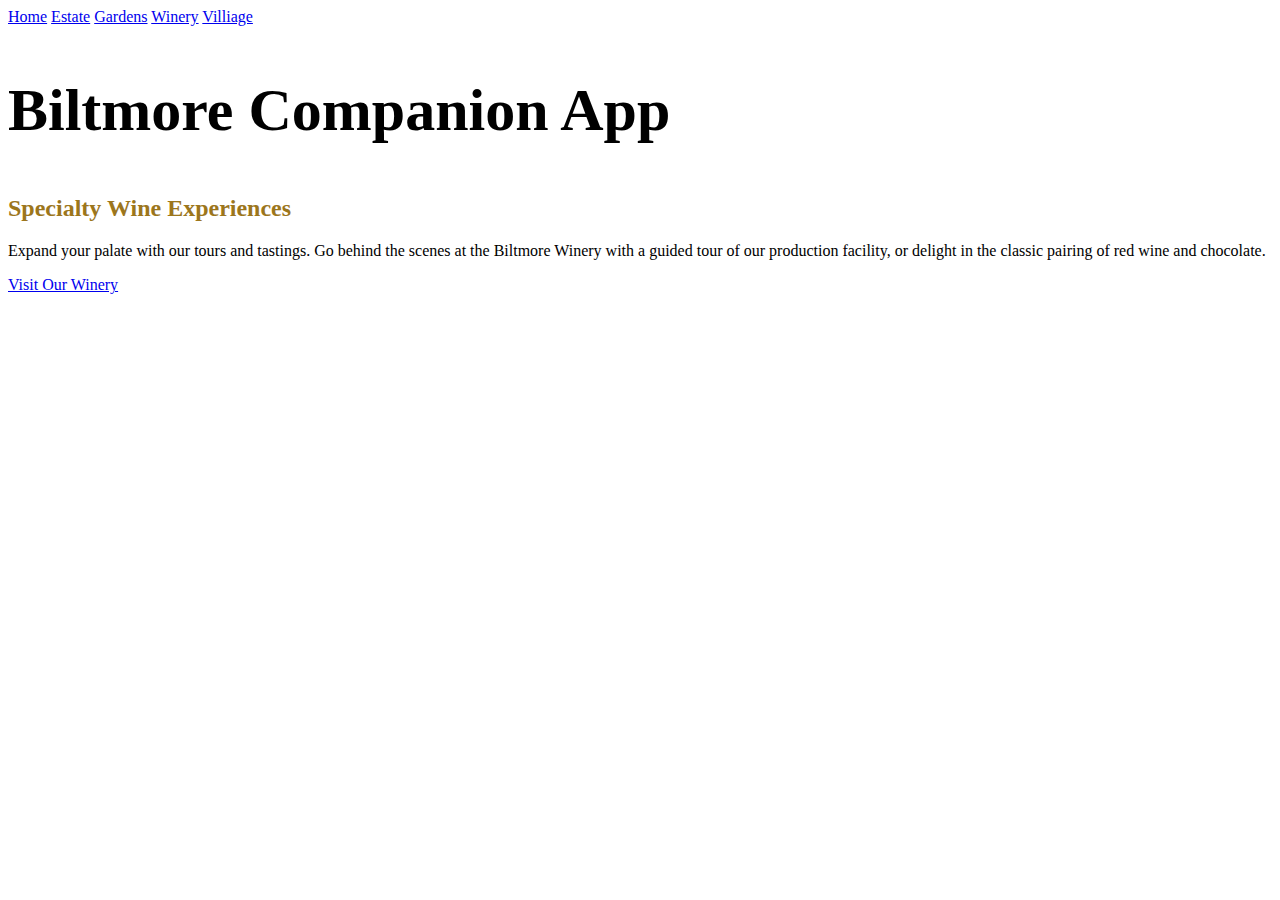
<file: Companion App/winery.html>
<!DOCTYPE html>
<html lang="en">
<head>
    <meta charset="UTF-8">
    <meta http-equiv="X-UA-Compatible" content="IE=edge">
    <meta name="viewport" content="width=device-width, initial-scale=1.0">
    <title>Biltmore Companion Winery</title>

    <link href="https://cdn.jsdelivr.net/npm/bootstrap@5.1.3/dist/css/bootstrap.min.css" rel="stylesheet" integrity="sha384-1BmE4kWBq78iYhFldvKuhfTAU6auU8tT94WrHftjDbrCEXSU1oBoqyl2QvZ6jIW3" crossorigin="anonymous">
    <link href="styles.css" rel="stylesheet" type="text/css" media="all">

</head>
<body>
    <div class="container">
        <nav class="nav nav-tabs">
            <a class="nav-link" href="./index.html">Home</a>
            <a class="nav-link" href="index.html#estate">Estate</a>
            <a class="nav-link" href="index.html#gardens">Gardens</a>
            <a class="nav-link" href="index.html#winery">Winery</a>
            <a class="nav-link" href="index.html#village">Villiage</a>
        </nav>
        <h1>Biltmore Companion App</h1>
    </div>
    <div class="container">
        <h2>Specialty Wine Experiences</h2>
            <p>Expand your palate with our tours and tastings. Go behind the scenes at the Biltmore Winery with a guided tour of our production facility, 
            or delight in the classic pairing of red wine and chocolate.</p>
            <a href="https://www.biltmore.com/visit/winery/visit-our-winery/" target="_blank" class="btn btn-primary">Visit Our Winery</a>
    </div>
</body>
</html>
</file>
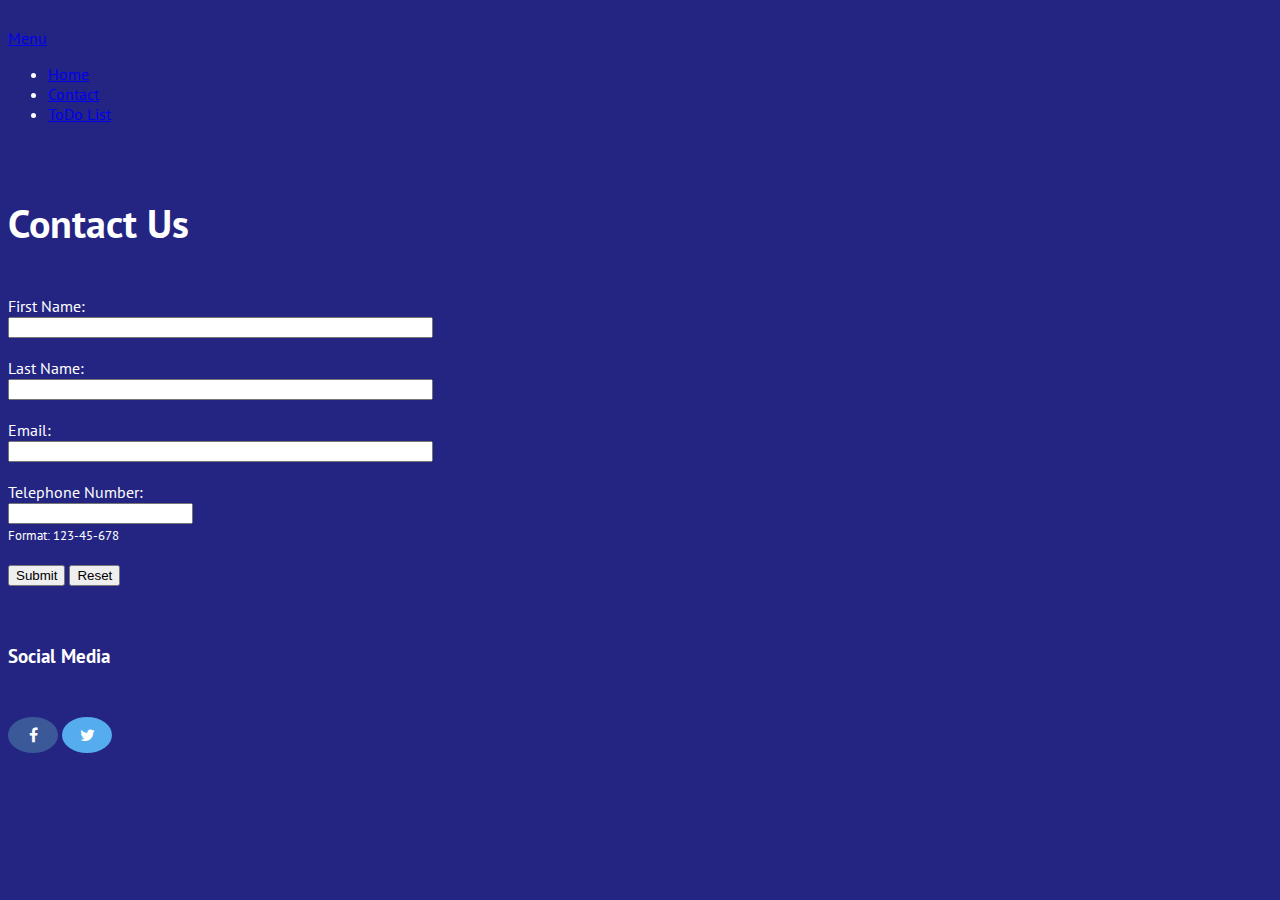
<file: ToDoList App/contact.html>
<!DOCTYPE html>
<html lang="en">
<head>
    <meta charset="UTF-8">
    <meta http-equiv="X-UA-Compatible" content="IE=edge">
    <meta name="viewport" content="width=device-width, initial-scale=1.0">
    <title>Contact</title>

    <link href="https://cdn.jsdelivr.net/npm/bootstrap@5.1.3/dist/css/bootstrap.min.css" rel="stylesheet" integrity="sha384-1BmE4kWBq78iYhFldvKuhfTAU6auU8tT94WrHftjDbrCEXSU1oBoqyl2QvZ6jIW3" crossorigin="anonymous">
    
    <link rel="stylesheet" href="./main.css">
    <link rel="stylesheet" href="https://cdnjs.cloudflare.com/ajax/libs/font-awesome/4.7.0/css/font-awesome.min.css">
    
    <link rel="preconnect" href="https://fonts.googleapis.com">
    <link rel="preconnect" href="https://fonts.gstatic.com" crossorigin>
    <link href="https://fonts.googleapis.com/css2?family=PT+Sans:ital,wght@0,400;0,700;1,400;1,700&display=swap" rel="stylesheet">
</head>
<body>

    <div class="container">
        <div id="dropdown" class="dropdown"><br>
          <a class="btn btn-warning dropdown-toggle" href="#" role="button" id="dropdownMenuLink" data-bs-toggle="dropdown" aria-expanded="false">
            Menu
          </a>
        
          <ul class="dropdown-menu" aria-labelledby="dropdownMenuLink">
            <li><a class="dropdown-item" href="./index.html">Home</a></li>
            <li><a class="dropdown-item" href="./contact.html">Contact</a></li>
            <li><a class="dropdown-item" href="./todolistapp.html">ToDo List</a></li>
          </ul>
        </div>
      </div>
      
    <div class="container text-center">
        <h1>Contact Us</h1><br>
        <form action="/action_page.php">
            <label for="fname">First Name:</label><br>
            <input type="text" id="fname" name="fname" size="50"><br><br>
            <label for="lname">Last Name:</label><br>
            <input type="text" id="lname" name="lname" size="50"><br><br>
            <label for="email">Email:</label><br>
            <input type="email" id="email" name="email" size="50"><br><br>
            <label for="phone">Telephone Number:</label><br>
            <input type="tel" id="phone" name="phone" pattern="[0-9]{3}-[0-9]{2}-[0-9]{3}"><br>
            <small>Format: 123-45-678</small><br><br>
            <input type="submit" value="Submit">
            <input type="reset" value="Reset">
          </form>
    </div>

    <div id="socials" class="container text-center">
        <h3>Social Media</h3><br>
        <a href="https://www.facebook.com/" class="fa fa-facebook" target="_blank"></a>
        <a href="https://www.twitter.com/" class="fa fa-twitter" target="_blank"></a>
    </div>
    
    <script src="https://cdn.jsdelivr.net/npm/@popperjs/core@2.10.2/dist/umd/popper.min.js" integrity="sha384-7+zCNj/IqJ95wo16oMtfsKbZ9ccEh31eOz1HGyDuCQ6wgnyJNSYdrPa03rtR1zdB" crossorigin="anonymous"></script>
    <script src="https://cdn.jsdelivr.net/npm/bootstrap@5.1.3/dist/js/bootstrap.min.js" integrity="sha384-QJHtvGhmr9XOIpI6YVutG+2QOK9T+ZnN4kzFN1RtK3zEFEIsxhlmWl5/YESvpZ13" crossorigin="anonymous"></script>
   </body>
</html>
</file>
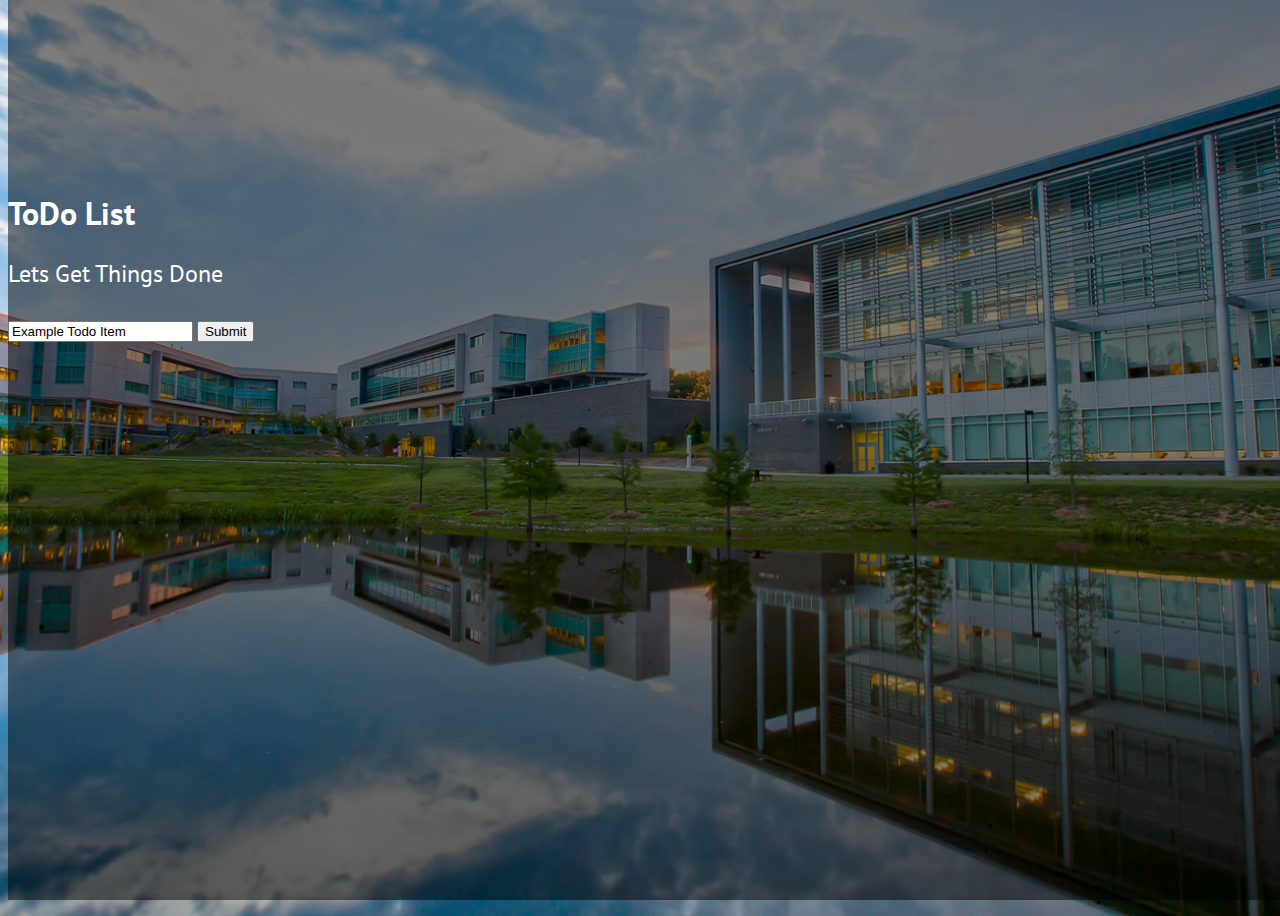
<file: ToDoList App/todo.html>
<!DOCTYPE html>
<html lang="en">
<head>
    <meta charset="UTF-8">
    <meta http-equiv="X-UA-Compatible" content="IE=edge">
    <meta name="viewport" content="width=device-width, initial-scale=1.0">
    <title>ToDo List</title>

    <link href="https://cdn.jsdelivr.net/npm/bootstrap@5.1.3/dist/css/bootstrap.min.css" rel="stylesheet" integrity="sha384-1BmE4kWBq78iYhFldvKuhfTAU6auU8tT94WrHftjDbrCEXSU1oBoqyl2QvZ6jIW3" crossorigin="anonymous">
    
    <link rel="stylesheet" href="styles.css">
    
    <link rel="preconnect" href="https://fonts.googleapis.com">
    <link rel="preconnect" href="https://fonts.gstatic.com" crossorigin>
    <link href="https://fonts.googleapis.com/css2?family=PT+Sans:ital,wght@0,400;0,700;1,400;1,700&display=swap" rel="stylesheet">
</head>

<body>
  
  <div class="hero">
    <div class="container">
      <h1 class="text-center display-2">ToDo List</h1>
      <p class="lead text-center">Lets Get Things Done</p>
          <div class="row">
            <form id="form" class="col-lg-6 col-8 mx-auto">
              <div class="input-group">
                <input id="input" type="text" class="form-control" placeholder="Add Todo Item" value="Example Todo Item">
                <span>
                  <button id="btn" type="button" class="btn btn-primary">Submit</button>
                </span>
              </div>
            </form>
          </div>

          <div class="row">
            <ul id="list" class="list col-lg -6 col-8 mx-auto">
              <!--<li>List Item<input class="form-check-input" type="checkbox" id="checkboxNoLabel" value="" aria-label="..."></li>
              <li>List Item<input class="form-check-input" type="checkbox" id="checkboxNoLabel" value="" aria-label="..."></li>
              <li>List Item<input class="form-check-input" type="checkbox" id="checkboxNoLabel" value="" aria-label="..."></li>
              -->
            </ul>
          </div>

          <div class="container">
            <div class="row">
              <div class="col text-center">
                <span>
                  <button id="btnClr" type="button" class="btn btn-primary mx-auto btnHide">Clear</button>
                </span>
              </div>
            </div>	
          </div>
      </div>
  </div>
  
  <script src="myScript.js"></script>
  <script src="https://cdn.jsdelivr.net/npm/@popperjs/core@2.10.2/dist/umd/popper.min.js" integrity="sha384-7+zCNj/IqJ95wo16oMtfsKbZ9ccEh31eOz1HGyDuCQ6wgnyJNSYdrPa03rtR1zdB" crossorigin="anonymous"></script>
  <script src="https://cdn.jsdelivr.net/npm/bootstrap@5.1.3/dist/js/bootstrap.min.js" integrity="sha384-QJHtvGhmr9XOIpI6YVutG+2QOK9T+ZnN4kzFN1RtK3zEFEIsxhlmWl5/YESvpZ13" crossorigin="anonymous"></script>
</body>
      
</html>
</file>
<file: styles.css>
/*

NEW COLOR SCHEME
Main Color Neon Purple - #C724B1
Acent Color Neon Green - #E0E722
Background Color - #0000
Font Color - #FFFF

*/

/*Google Fonts*/

@import url('https://fonts.googleapis.com/css2?family=Montserrat:ital,wght@0,300;0,400;0,500;0,700;0,800;0,900;1,400&display=swap');


/**Mobile First**/
* {
    margin: 0px;
    padding: 0px;
    box-sizing: border-box;
    font-family: 'Montserrat', sans-serif;
    text-align: center;
}

header .navbar a {
    color: #ffff;
    padding: 2px 15px;
    border-radius: 20px;
    text-decoration: none;
    letter-spacing: 1px;
    font-weight: 500;
    font-size: 17px;
    transition: .4s;
    transition-property: background;
    font-family: 'Monserrat', sans-serif;
    
}

header .navbar a:hover {
    background: #E0E722;
    color: black;
}

header .navbar a:not(:last-child){
    margin-right: 30px;
}

header .logo {
   width: 150px;
   height: 150px;
}

header {
    top: 0px;
    padding: 10px 100px;
    width: 100%;
    position: relative;
    align-items: center;
    display: flex;
    justify-content: space-between;
}


/**General Styles**/

section {
    width: 100%;
    min-height: 100vh;
    background-color: black;
}


/**My Profile Photo Styles**/

#profile {
    border: 5px solid white;
    padding: 0px;
    border-radius: 50px 20px;
    margin-left: 30px;

}
#profile src {
    padding: 50px;
}


/**Content Styles**/

.content    {
    max-width: 100%;
    margin: 60px 100px;
}

.content-left {
    max-width: 100%;
    margin: 60px 60px;
    padding: 10px;
}

.formBox {
    display:flex;
    justify-content: center;
    padding-top: 50px;
}

.info {
    max-width: 100%;
    padding-bottom: 100px;
}

.project {
    max-width: 100%;
    padding-bottom: 0px;
    text-transform: uppercase;
    
}

.project h2 {
    font-size: 60px;
    font-weight: 900;
    font-family: 'Montserrat', sans-serif;
}
.content .info h2 {
    color: #ffff;
    font-size: 60px;
    font-weight: 900;
    padding-bottom: 20px;
    text-transform: uppercase;
}

#green {
    color: #E0E722;
}

.content-left .info h2 {
    color: #E0E722;
    font-size: 60px;
    font-weight: 900;
    text-transform: uppercase;
    padding-left: 50px;
}

.content-left .info h1 {
    color: #C724B1;
    font-size: 30px;
    font-weight: 900;
    text-align: left;
}

.content .info p {
    font-size: 16px;
    font-weight: 400;
    margin-bottom: 40px;
    color: #ffff;
}

.content-left .info p {
    font-size: 16px;
    font-weight: 400;
    margin-bottom: 40px;
    color: #ffff;
    text-align: left;
}

.resume {
    padding: 20px;
    margin-top: 20px;
}


/**Resume Button**/

.content .resume {
    color: #E3DBFA;
    background-color: #C724B1;
    text-decoration: none;
    text-transform: uppercase;
    font-weight: 700;
    border-radius: 5px;
    padding: 10px 20px;
    letter-spacing: 2px;
    transition: .4s;
    transition-property: background;
}

.content .resume:hover {
    background: #E0E722;
    color: black;
}


 /*Bootstrap Card Styles*/

.project-container {
    display: flex;
    justify-content: center;
    padding-bottom: 100px;
}

p.card-text {
    text-decoration: none;
}


/**Projects Button**/

.content .projects-btn {
    color: #E3DBFA;
    background-color: #C724B1;
    text-decoration: none;
    text-transform: uppercase;
    font-weight: 700;
    border-radius: 5px;
    padding: 10px 20px;
    letter-spacing: 2px;
    transition: .4s;
    transition-property: background;
}

.content .projects-btn:hover {
    background: #E0E722;
    color: black;
}


/**Social Media Styles**/

.social-icons {
    display: flex;
    align-items: center;
    margin: auto;
    justify-content: center;
}

.social-icons a {
    position: relative;
    color: #ffff;
    font-size: 25px;
    transition: 3s;
    transition-property: transform;
}

.social-icons a:not(:last-child) {
    margin-right: 55px;
}

.social-icons a:hover {
    transform: scale(1.5);
}


/**Hamburger Menu Styles**/

label {
    display: none;
}

#check {
    z-index: 3;
    display: none;
}


/**Sign Up Form Styles**/

.content form {
    border-radius: 5px;
    background-color: #E0E722;
    padding: 20px;
}
.signupform {
    font-family: "Montserrat", sans-serif;
    width: 360px;
    padding-top: 2rem;
    
}

.signupform fieldset legend {
    color: #C724B1;
    font-weight: 800;
    font-size: 30px;
    letter-spacing: 2px;
    text-transform: uppercase;
}

input[type=text], textarea {
    width: 100%;
    padding: 12px;
    border: 1px solid #ccc;
    border-radius: 4px;
    box-sizing: border-box;
    margin-top: 6px;
    margin-bottom: 6px;
    resize: vertical;
}

  input[type=submit] {
    background-color: #C724B1;
    color: white;
    padding: 12px 20px;
    border: none;
    border-radius: 4px;
    cursor: pointer;
}

  input[type=reset] {
    background-color: #C724B1;
    color: white;
    padding: 12px 20px;
    border: none;
    border-radius: 4px;
    cursor: pointer;
}

  input[type=submit]:hover {
    background-color: #E0E722;
    color: black;
}

  input[type=reset]:hover {
      background-color: #E0E722;
      color: black;
}
 
.content-wrap {
    margin: 20px;
    padding: 20px 40px;
}


/**Fixed Footer**/

footer {
    position: fixed;
    left: 0;
    bottom: 0;
    width: 100%;
    background: black;
    color: #ffff;
    text-align: center;
 }

footer h2 {
    margin: 0px;
}

.contact-list a {
    color: #ffff;
}


/**Responsive Styles**/

@media screen and (max-width: 1026px) {
    
    header .navbar {
        display: none;
    }

    label {
        display: block;
        font-size: 25px;
        transition: 0.3s;
        transition-property: color;
        cursor: pointer;
        color: #C724B1;
    }

    label:hover {
        color: 	#E0E722;
    }

    label .close-btn {
        display: none;
    }

    #check:checked ~ header .navbar {
        z-index: 2;
        position: fixed;
        background: rgba(255, 255, 255, 1);
        top: 0;
        bottom: 0;
        left: 0;
        right: 0;
        display: flex;
        flex-direction: column;
        justify-content: center;
        align-items: center;
    }

    #check:checked ~ header .navbar a {
        margin-right: 0;
        margin-bottom: 50px;
        font-weight: 800;
        letter-spacing: 2px;
        color: black;
    }

    #check:checked ~ header .navbar label .menu-btn{
        display: none;
    }

    #check:checked ~ header .navbar label .close-btn {
        z-index: 2;
        display: block;
        position: fixed;
    }

    label .menu-btn {
        position: absolute;
    }
}

@media screen and (max-width:600px) {

    .content .info h2 {
        font-size: 32px;
        line-height: 40px;
        }

    .content .info h2 span {
        font-size: 30px;
        font-weight: 600;
    }

    .content .info p {
        font-size: 14px;
    }

    .project-container {
        display: flex;
        flex-direction: column;
}
}

@media screen and (max-width:600px) {

    .content-left .info h2 {
        font-size: 32px;
        line-height: 40px;
        }

    .content-left .info h2 span {
        font-size: 30px;
        font-weight: 600;
    }

    .content-left .info p {
        font-size: 14px;
    }

}

@media screen and (max-width:446px){
    a.projects-btn {
        display: block;
        padding: 10px 20px;
        margin-bottom: 20px;
   }

   a.resume-btn {
        display: block;
        padding: 10px 20px;
   }
 }
</file>
<file: Companion App/styles.css>
/*
Color Scheme
Biltmore site gold #9c761c
*/

.display-1 {
    text-align: center;
    padding: 10px;
    color: #9c761c;
}

.card-title {
    color: #9c761c
;
}

.container h2{
    color: #9c761c;
    padding-top: 10px;
}

.container h1 {
    font-size: 60px;
    padding-top: 10px;
}
</file>
<file: ToDoList App/main.css>
/* Main Styles */

.dropdown {
    padding-bottom: 30px;
}

body {
   background-color: #242582;
   color: white;
   font-family: 'PT Sans', sans-serif;
}

h1 {
    font-size: 40px;
}

h3 {
    padding-top: 20px;
    padding-bottom: 10px;
}

#todoInfo {
    padding-top: 50px;
}

/* Style all font awesome icons */
.fa {
    padding: 10px;
    font-size: 30px;
    width: 30px;
    text-align: center;
    text-decoration: none;
    border-radius: 50%;
  }
  
/* Set a specific color for each brand */
  
/* Facebook */
.fa-facebook {
    background: #3B5998;
    color: white;
}
  
/* Twitter */
.fa-twitter {
    background: #55ACEE;
    color: white;
}

#socials {
    padding-top: 20px;
}
</file>
<file: ToDoList App/styles.css>
/* Styles for ToDo List Application */

body {
    color: white;
    background-image: url(./images/NorthernWake.jpeg);
    min-height: 100vh;
    z-index: -10;
    background-position: center;
    background-repeat: no-repeat;
    background-size: cover;

}

h1 {
    margin-top: 12rem;
    font-family: 'PT Sans', sans-serif;
    margin-bottom: 0px;
    padding-bottom: 0px;
}

.lead {
    font-size: 1.5rem;
    font-family: 'PT Sans', sans-serif;
}

.hero {
    background-color: rgba(0, 0, 0, 0.5);/* Black background with opacity */
    min-height: 100vh;/* Full width (cover the whole page) */
    min-width: 100vw;/* Full height (cover the whole page) */
    top: 0;
    bottom: 0;
    position: absolute;
}

ul {
    list-style: none;
    margin-top: 2rem;
}

li {
    border-bottom: 1px solid white;
    padding: 0.5rem 0 0.5rem 0;
	margin: 0 1rem 0 1rem;
}


.checkboxes {
    float: right;
    line-height: 15px;
    width: 17px;
    height: 17px;
    background-color: #e9ecef;
    border: 1px solid #e9ecef;
    border-radius: 3px;
}

.input-group {
    padding: 0.5rem 0 0.5rem 0;
}
</file>
